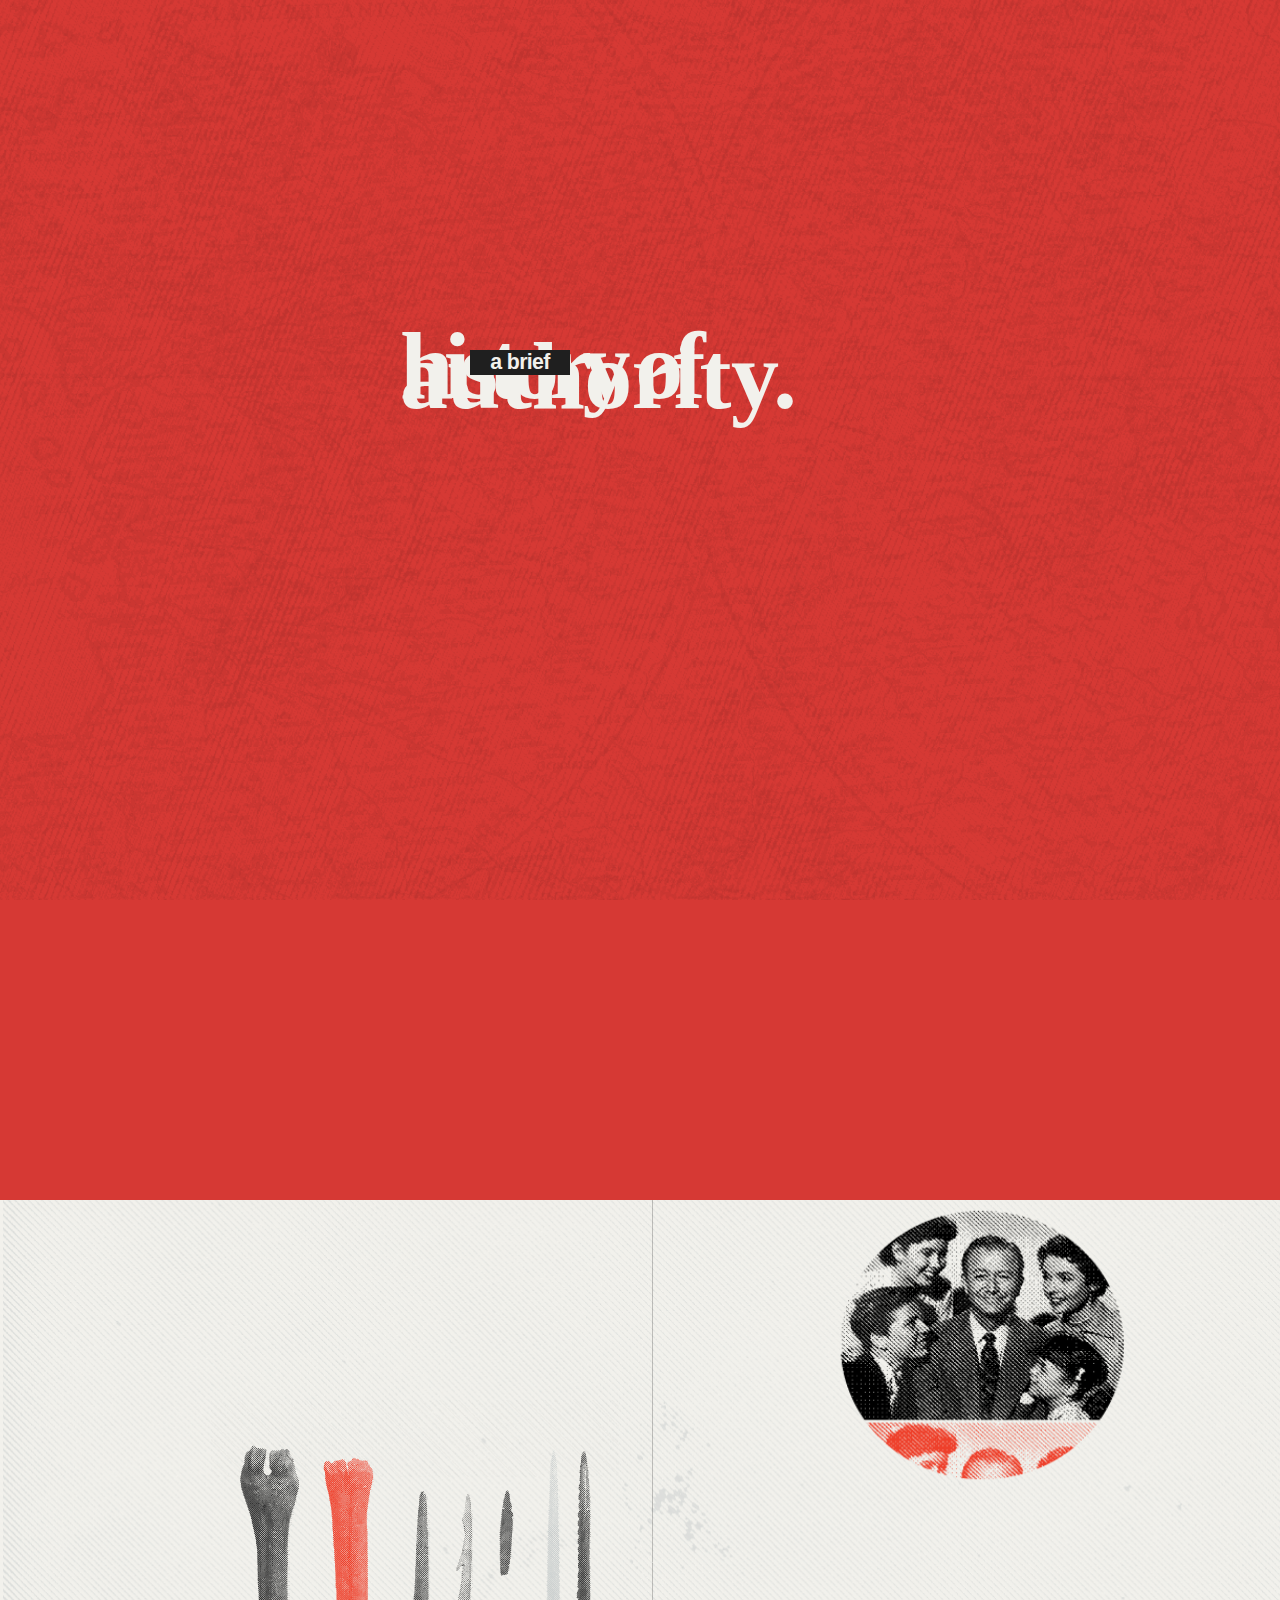
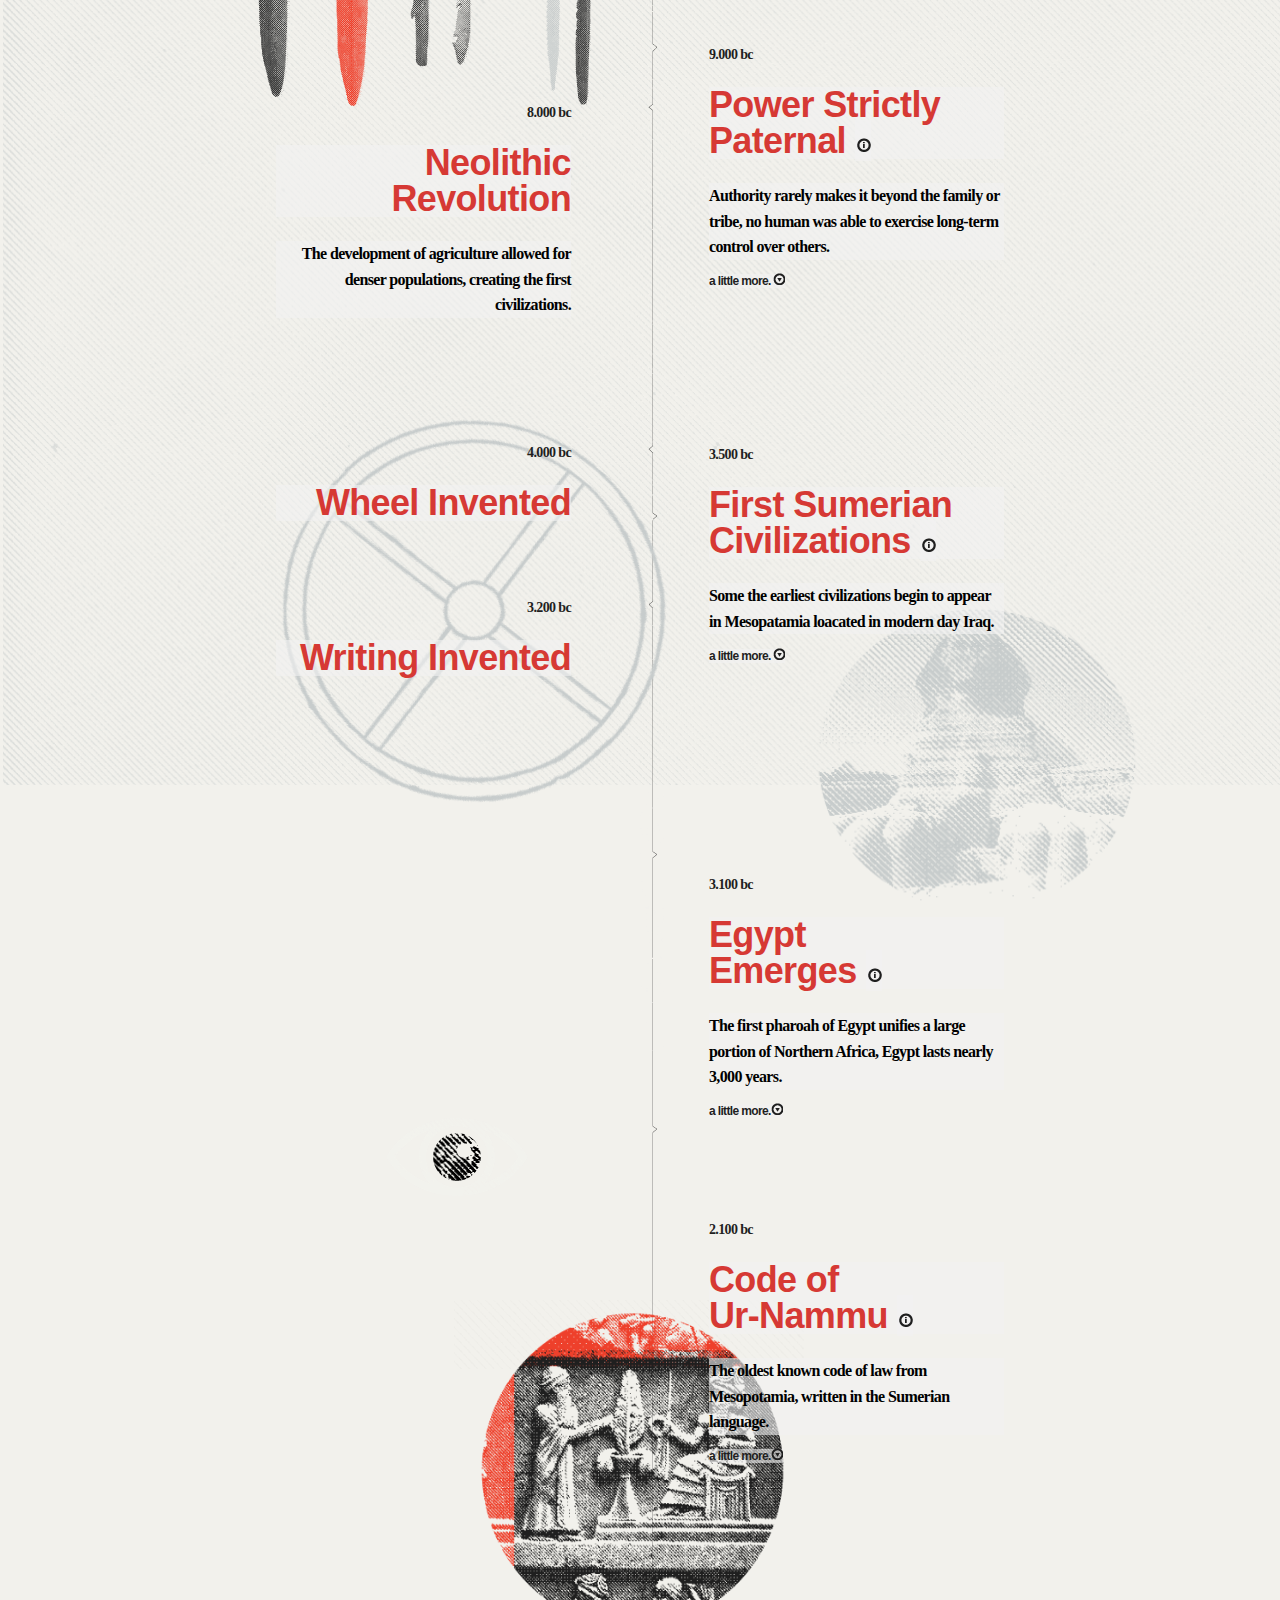
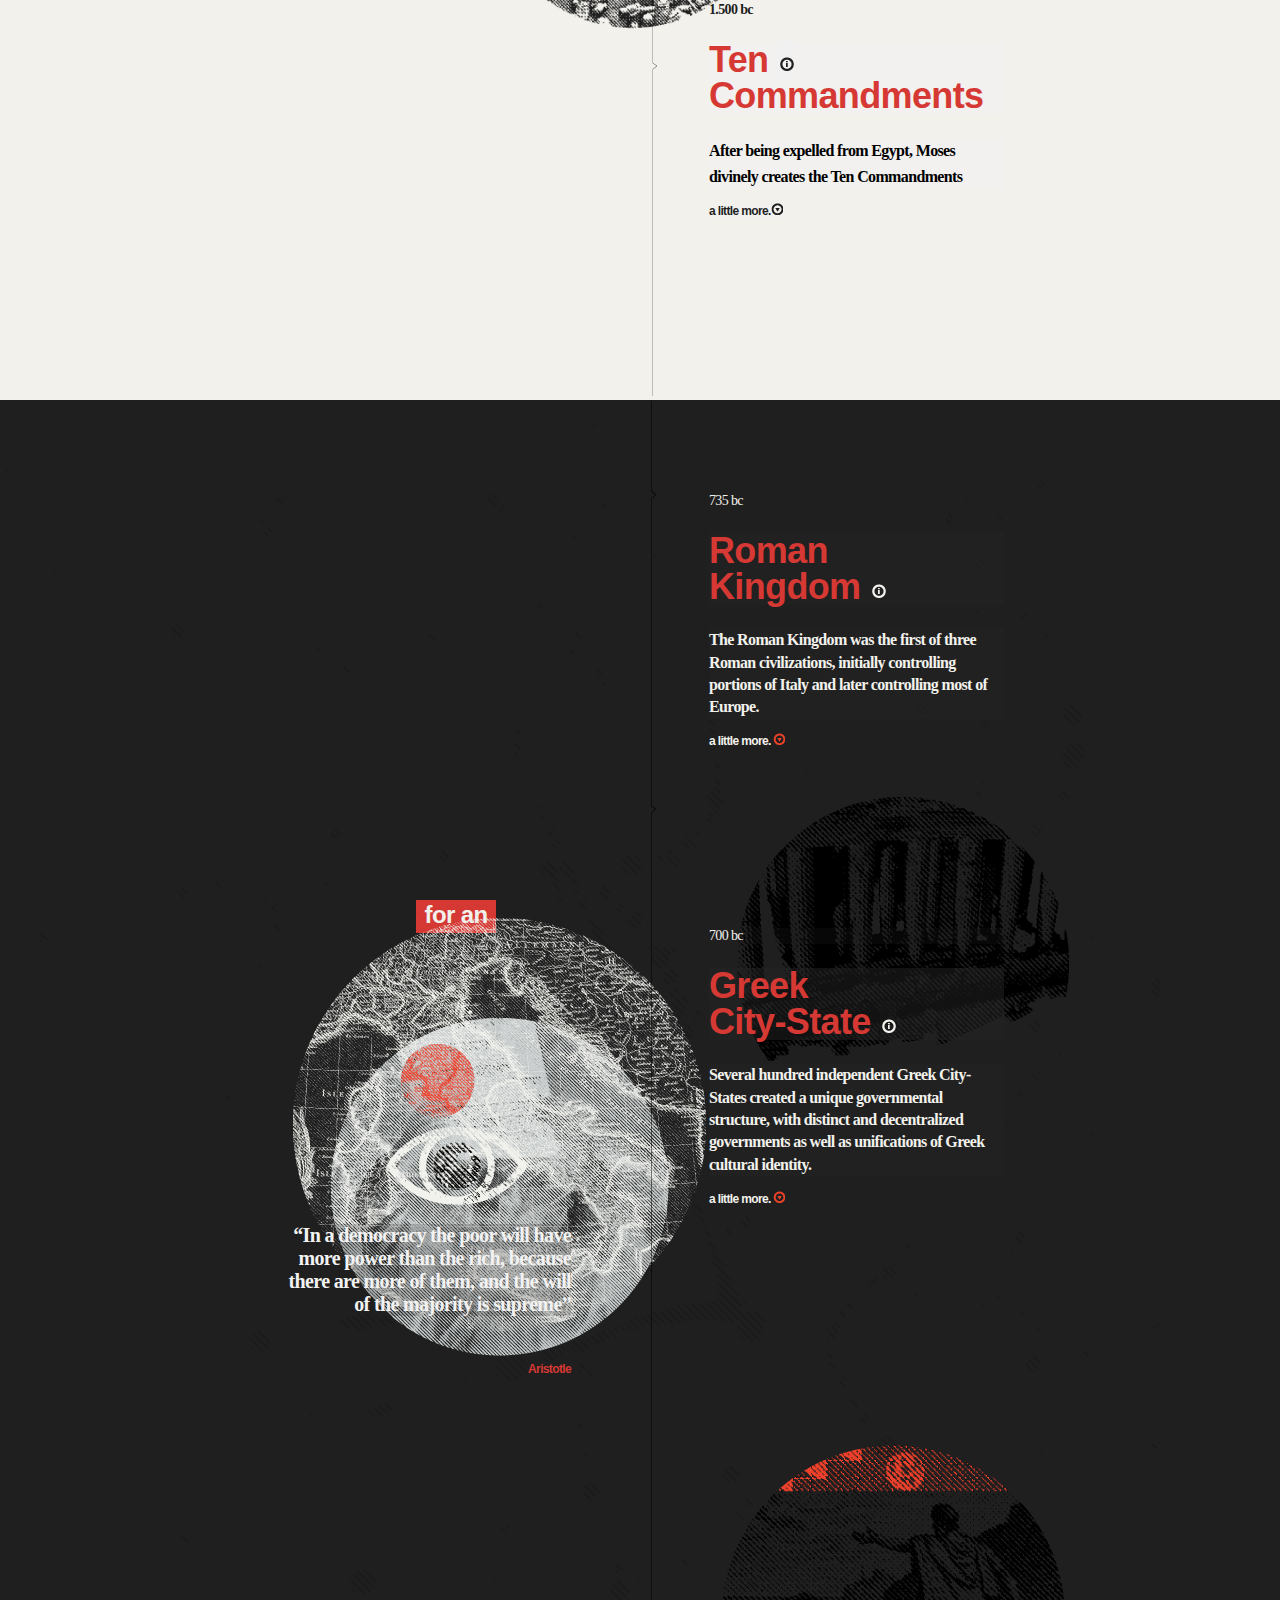
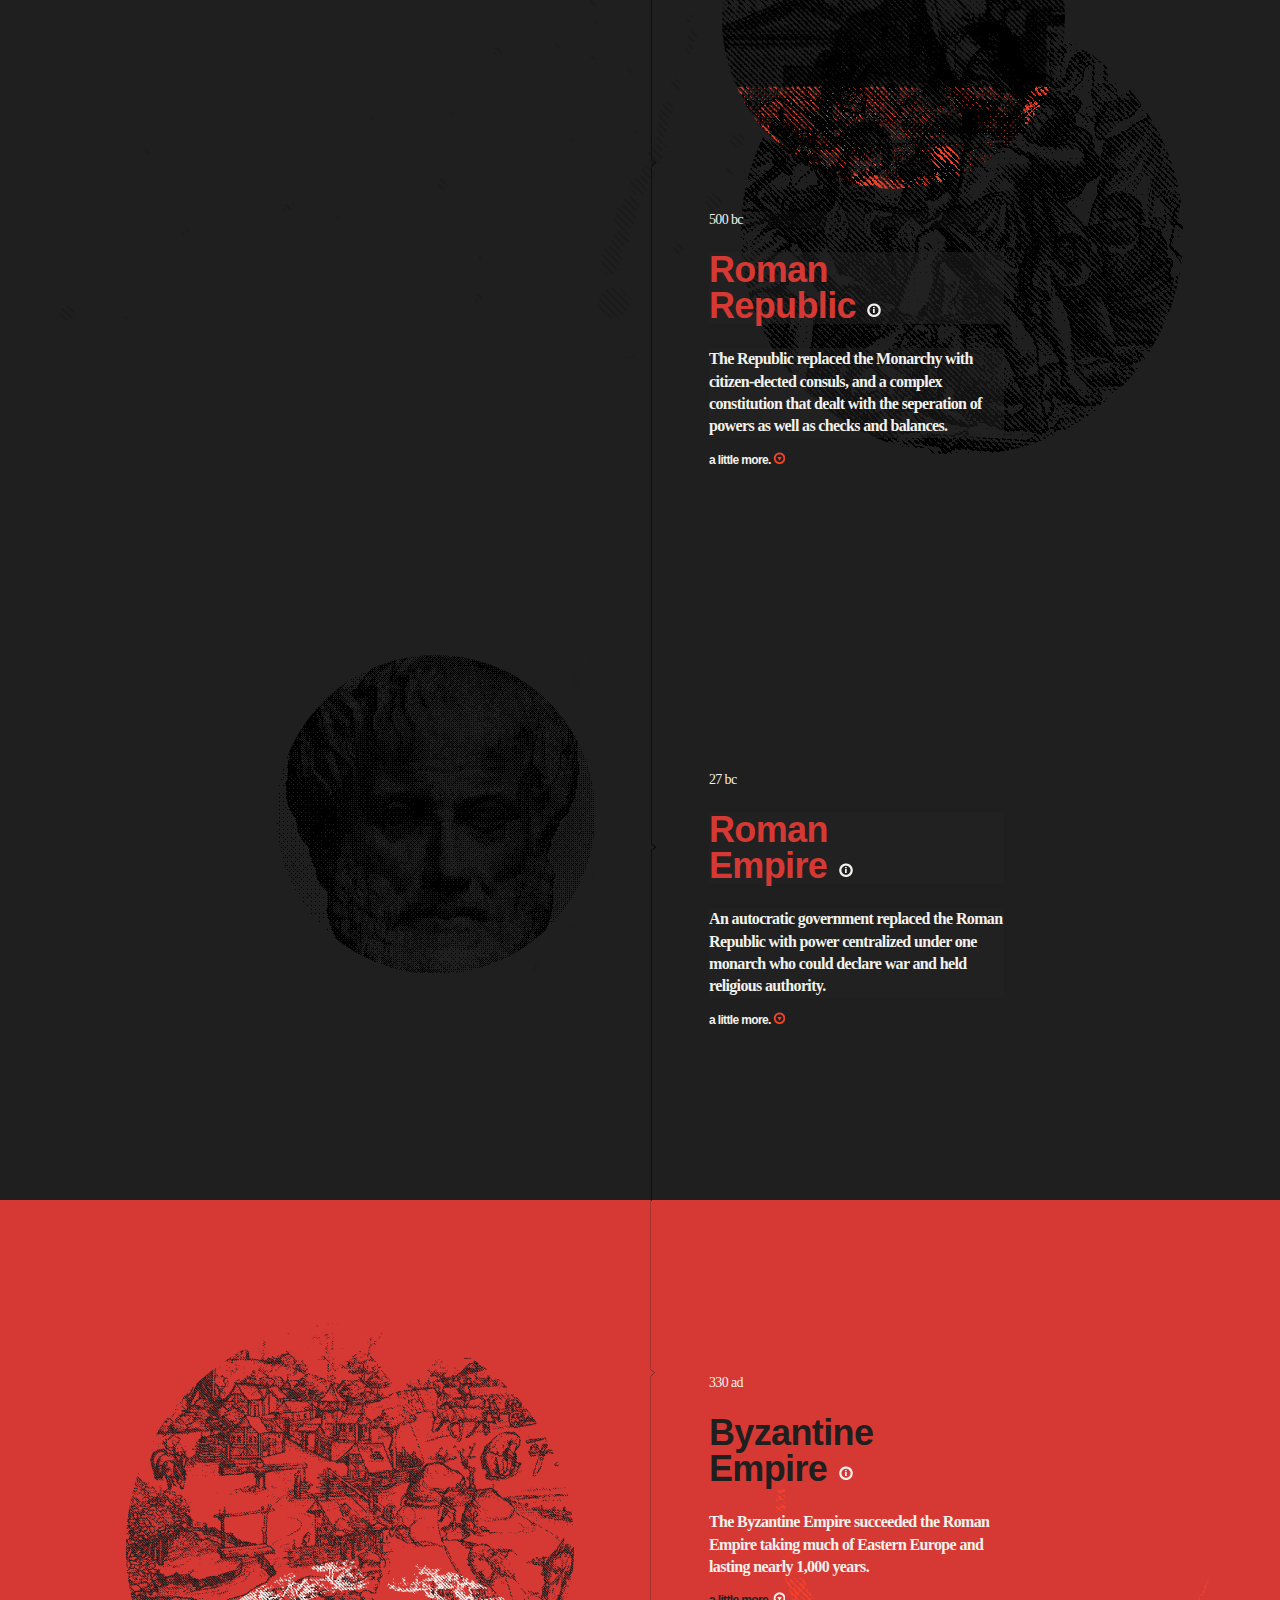
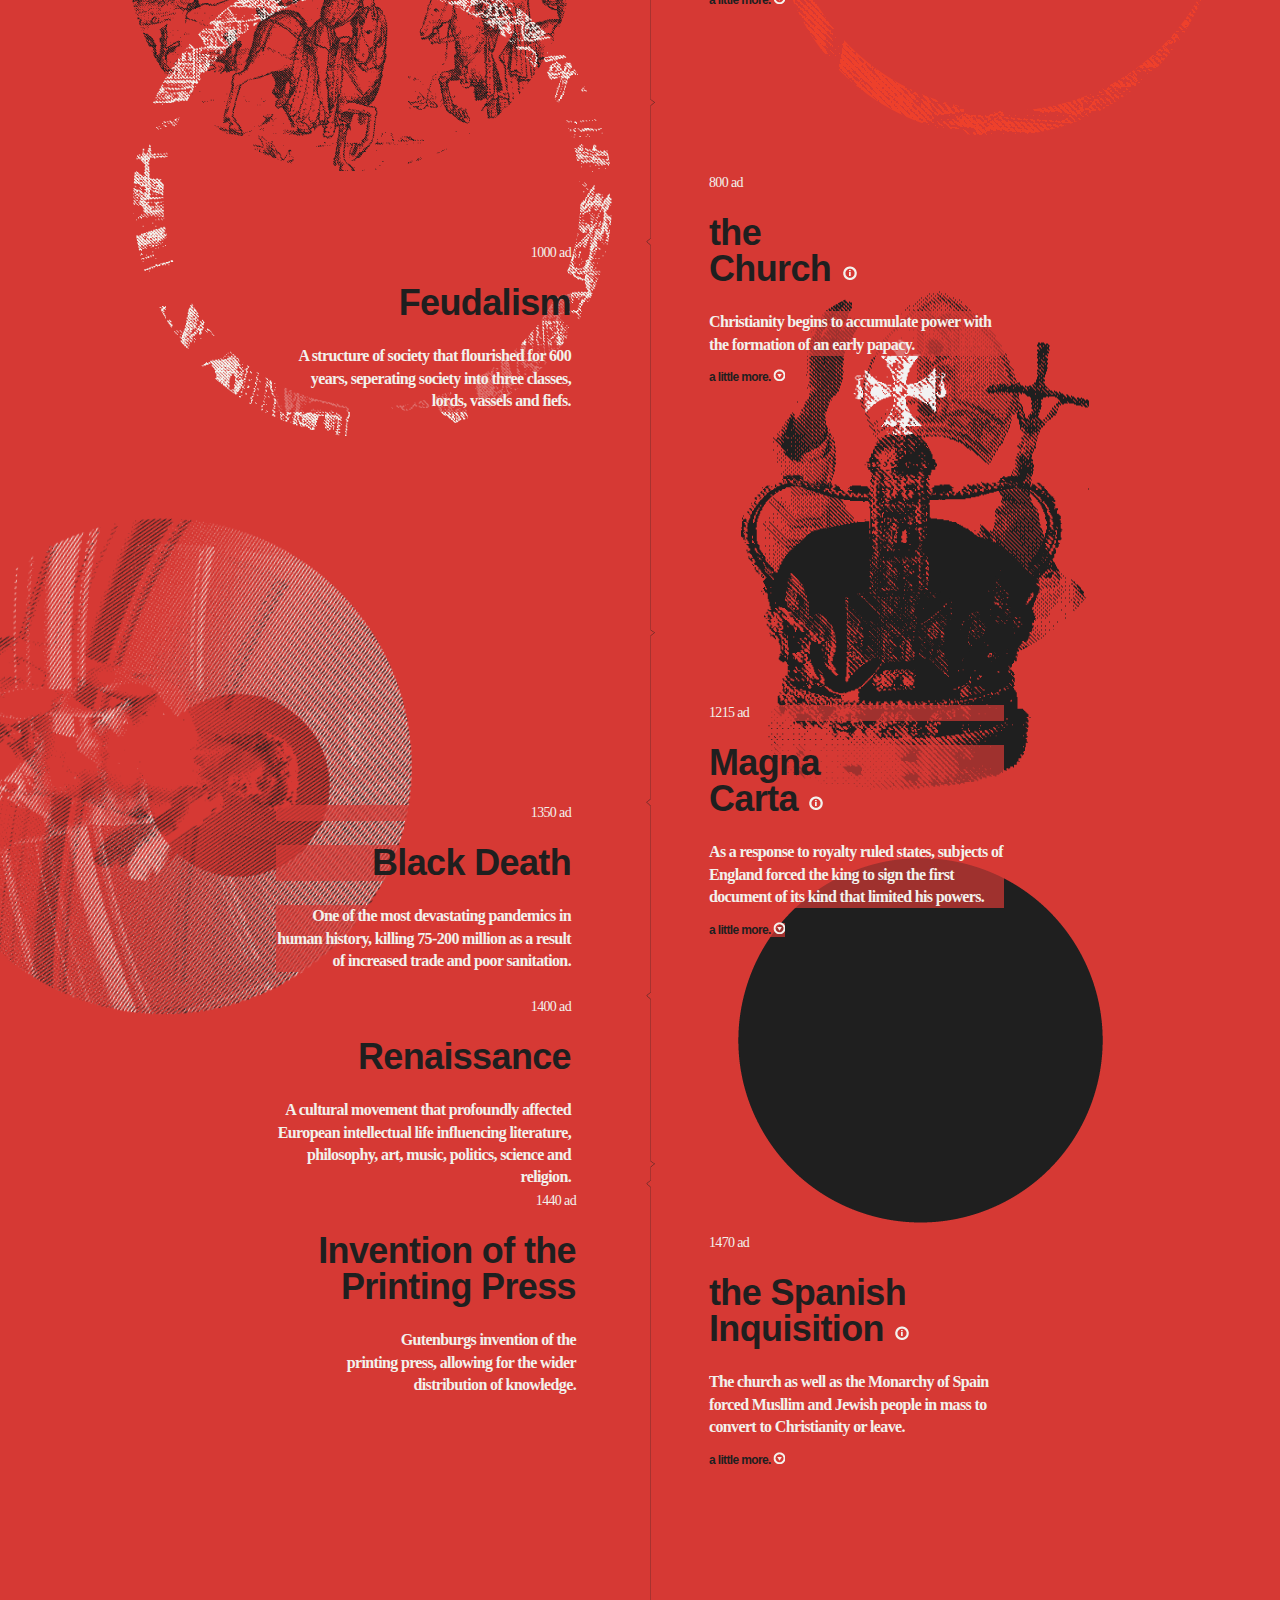
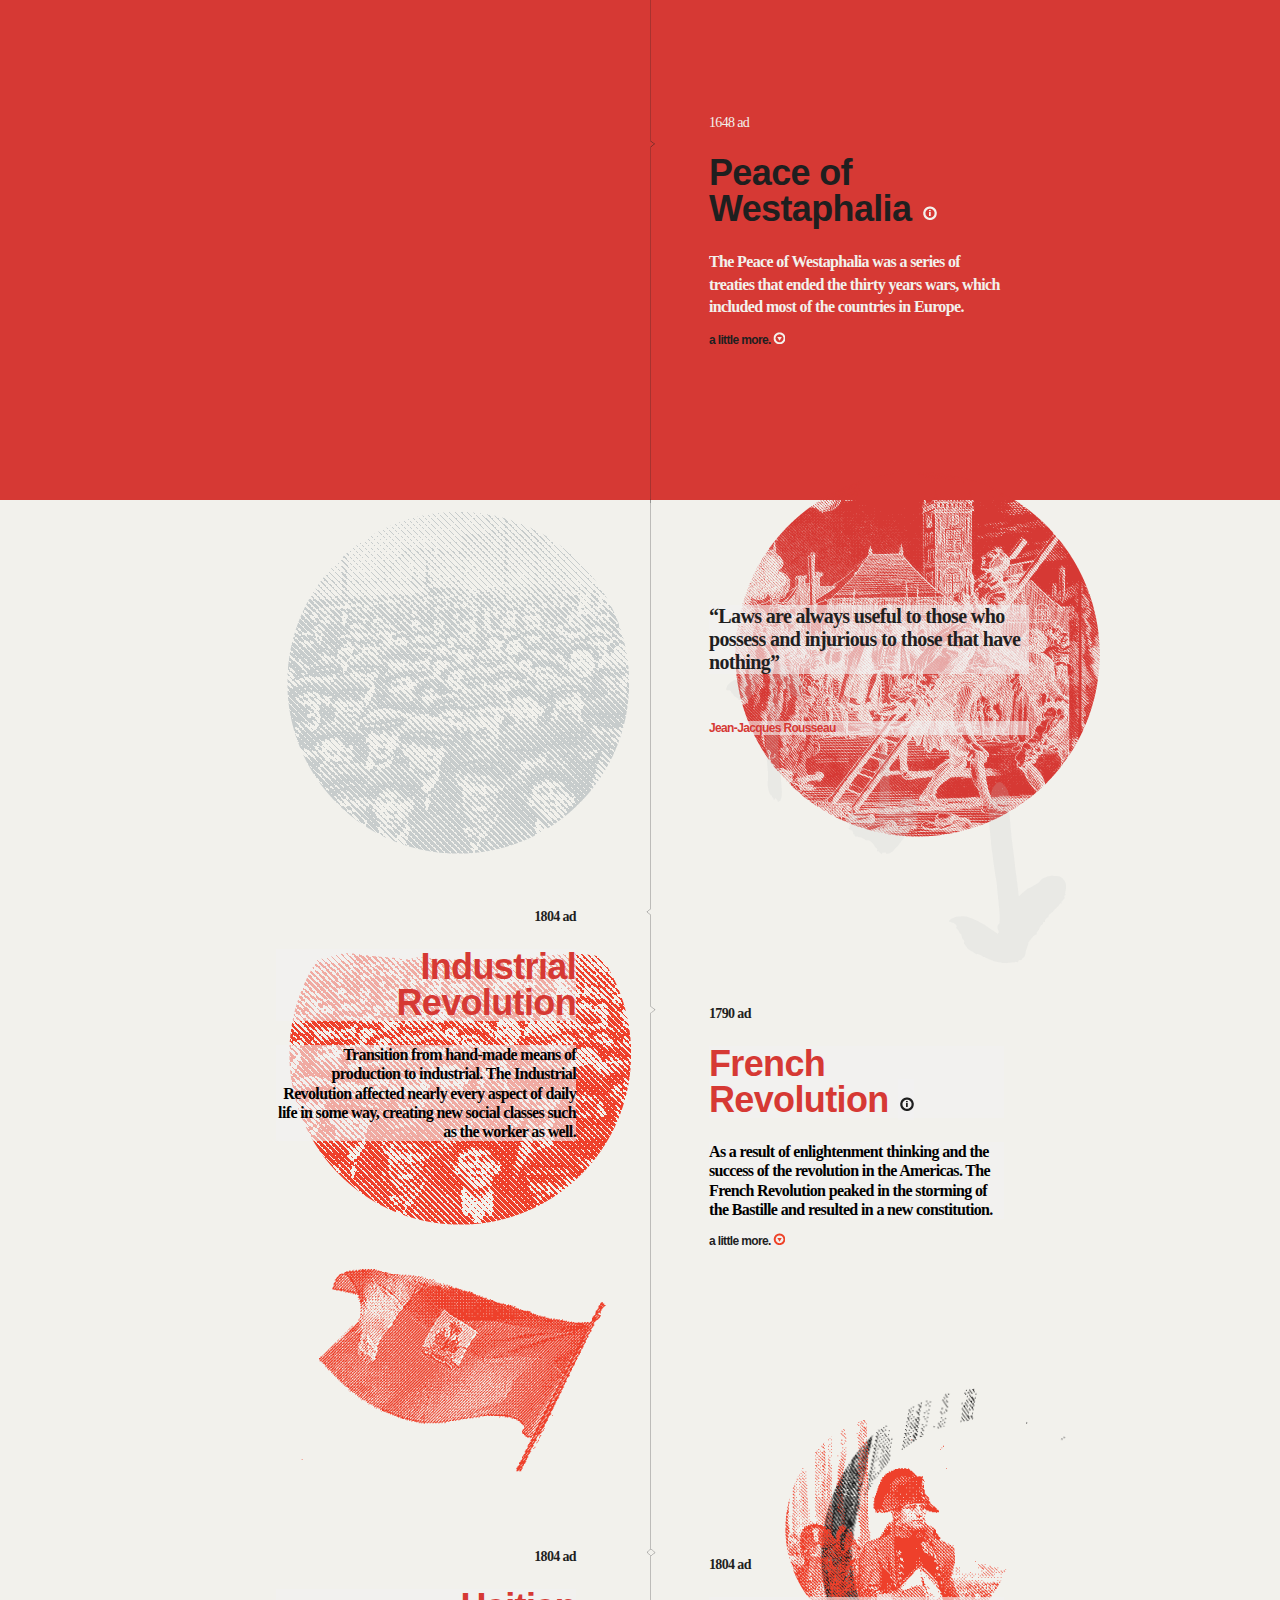
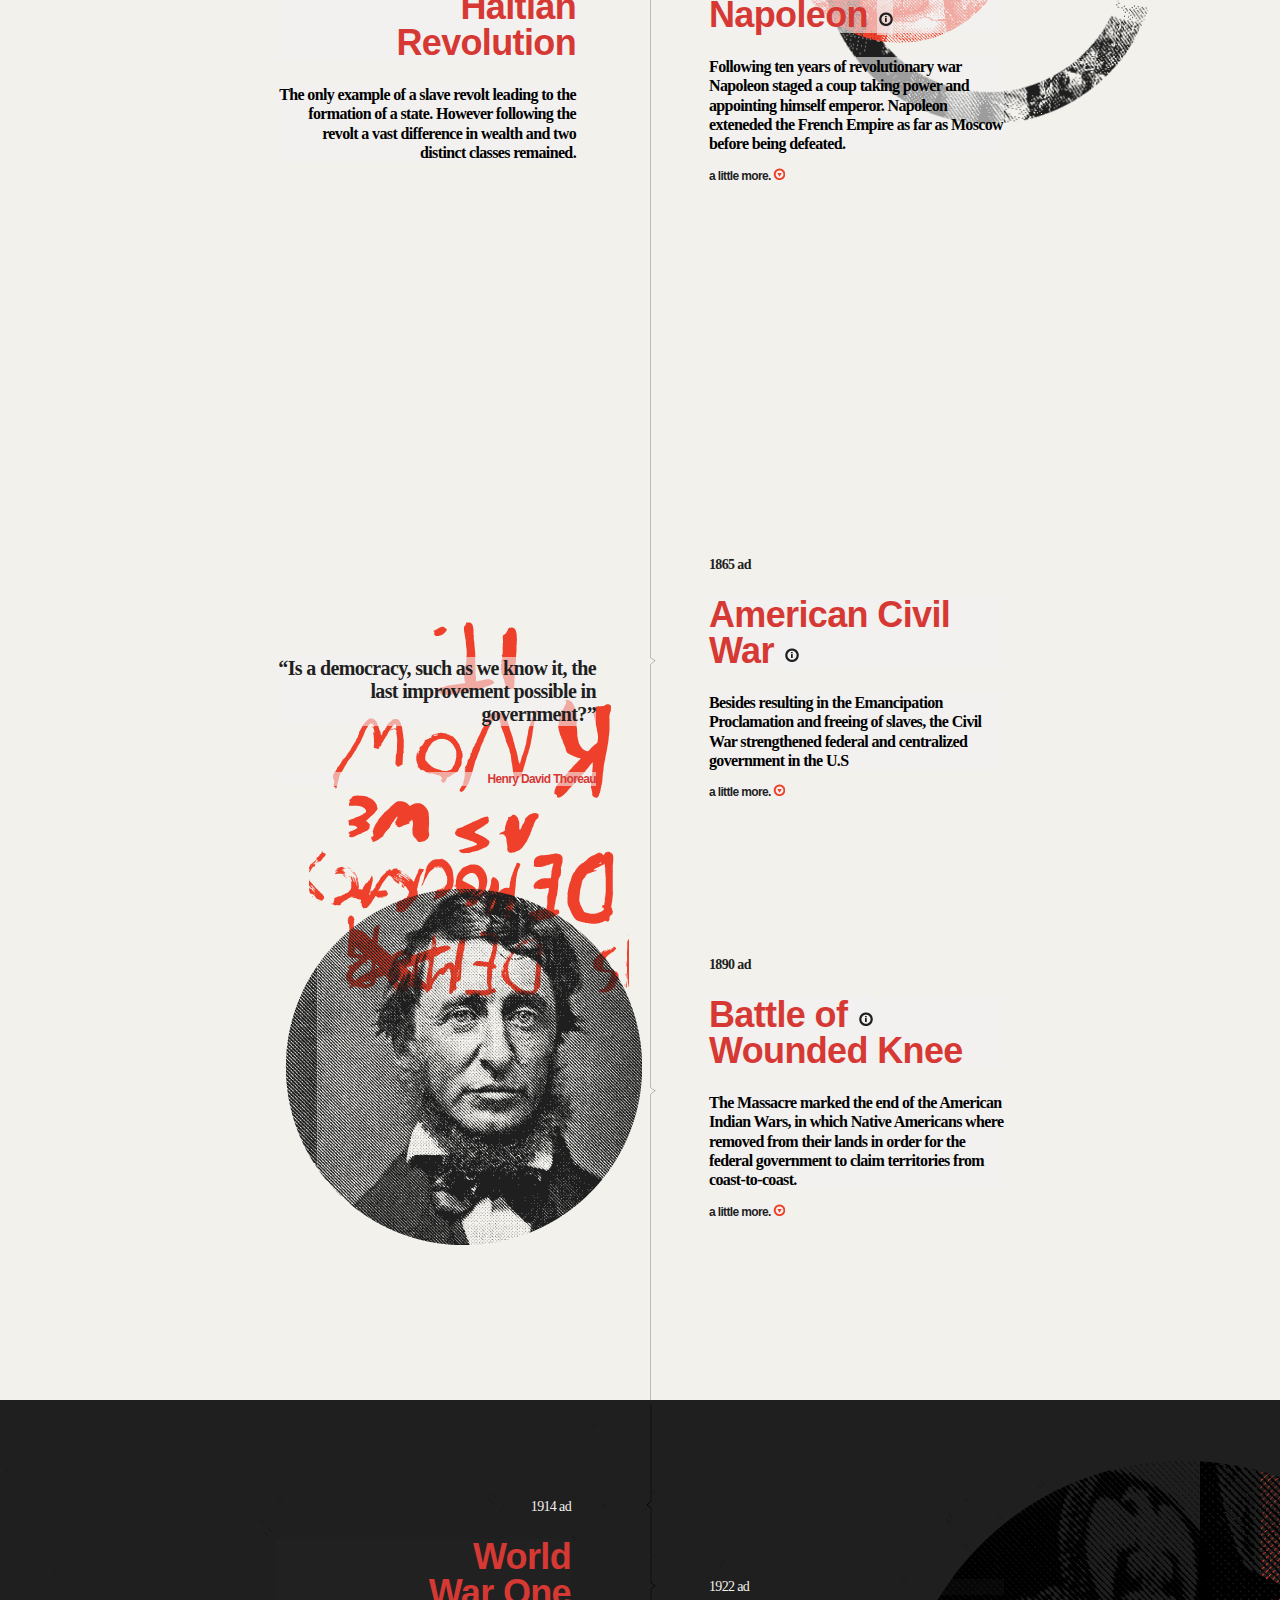
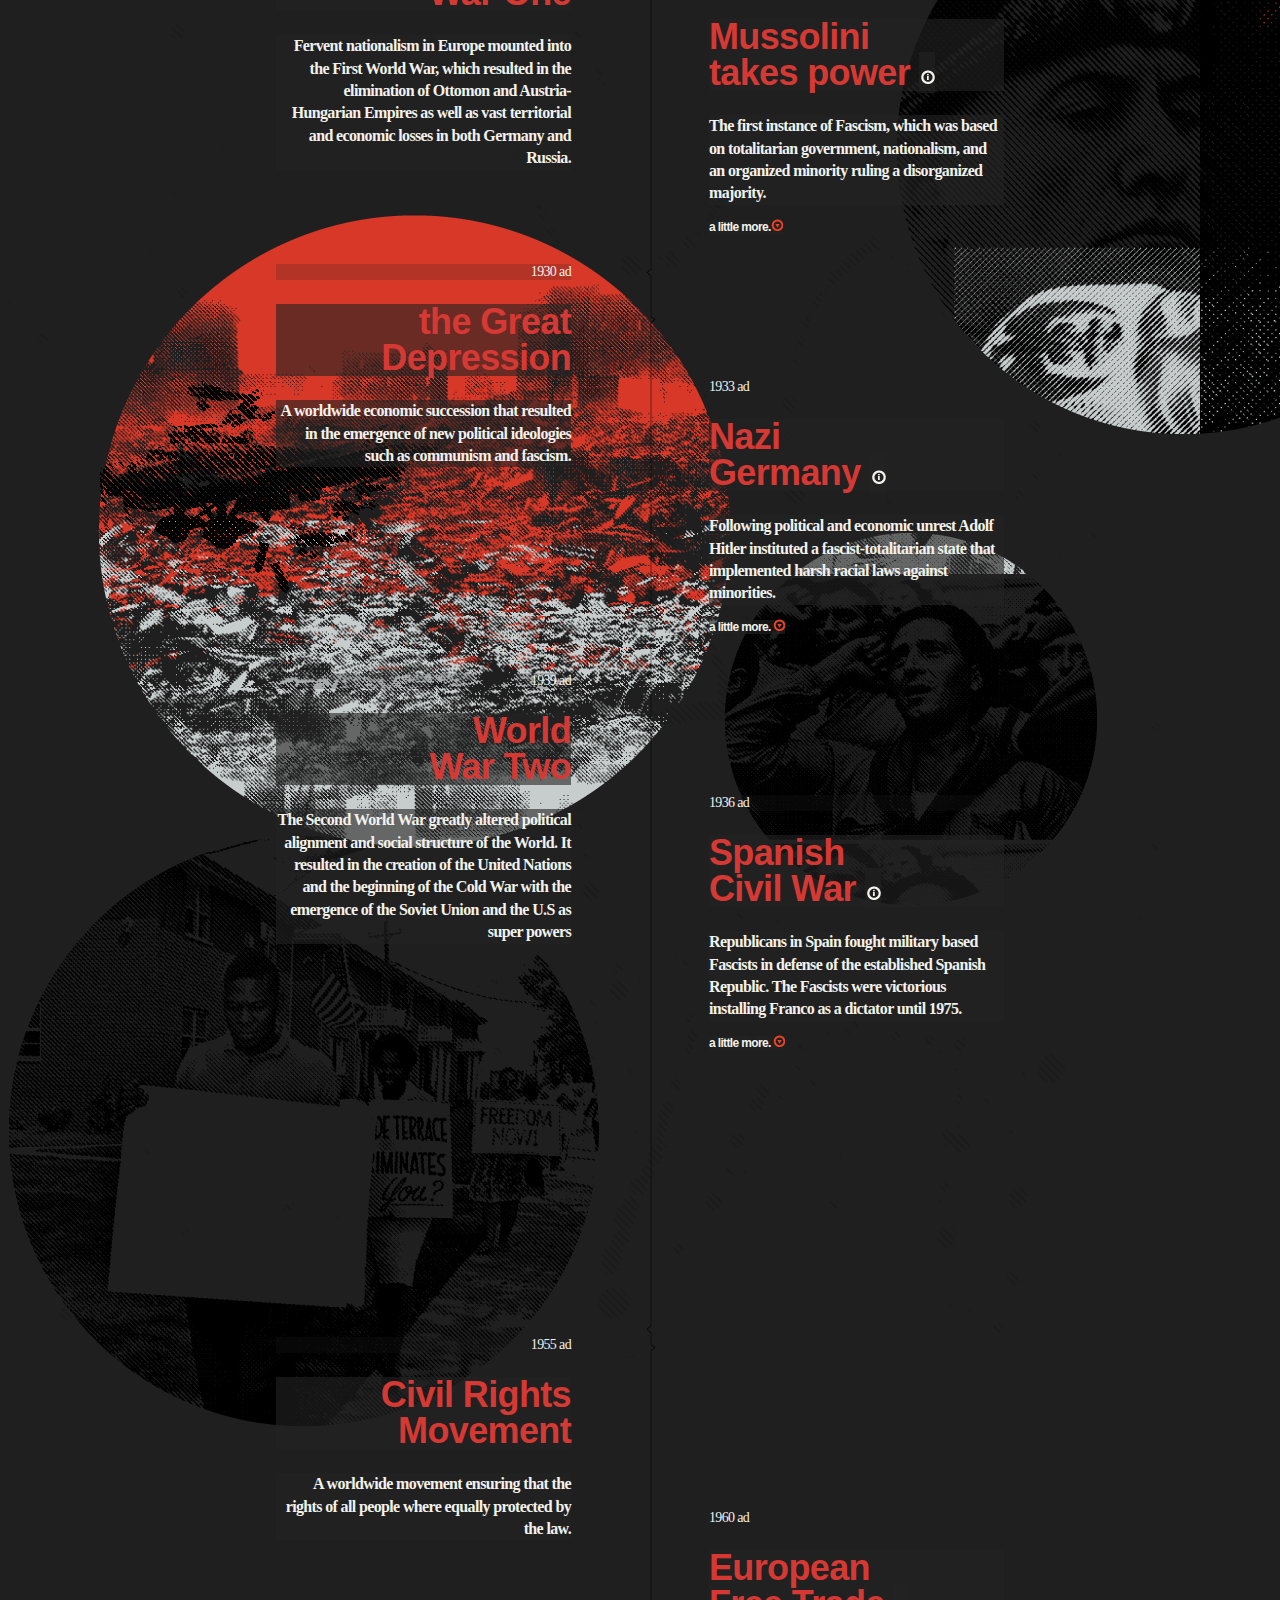
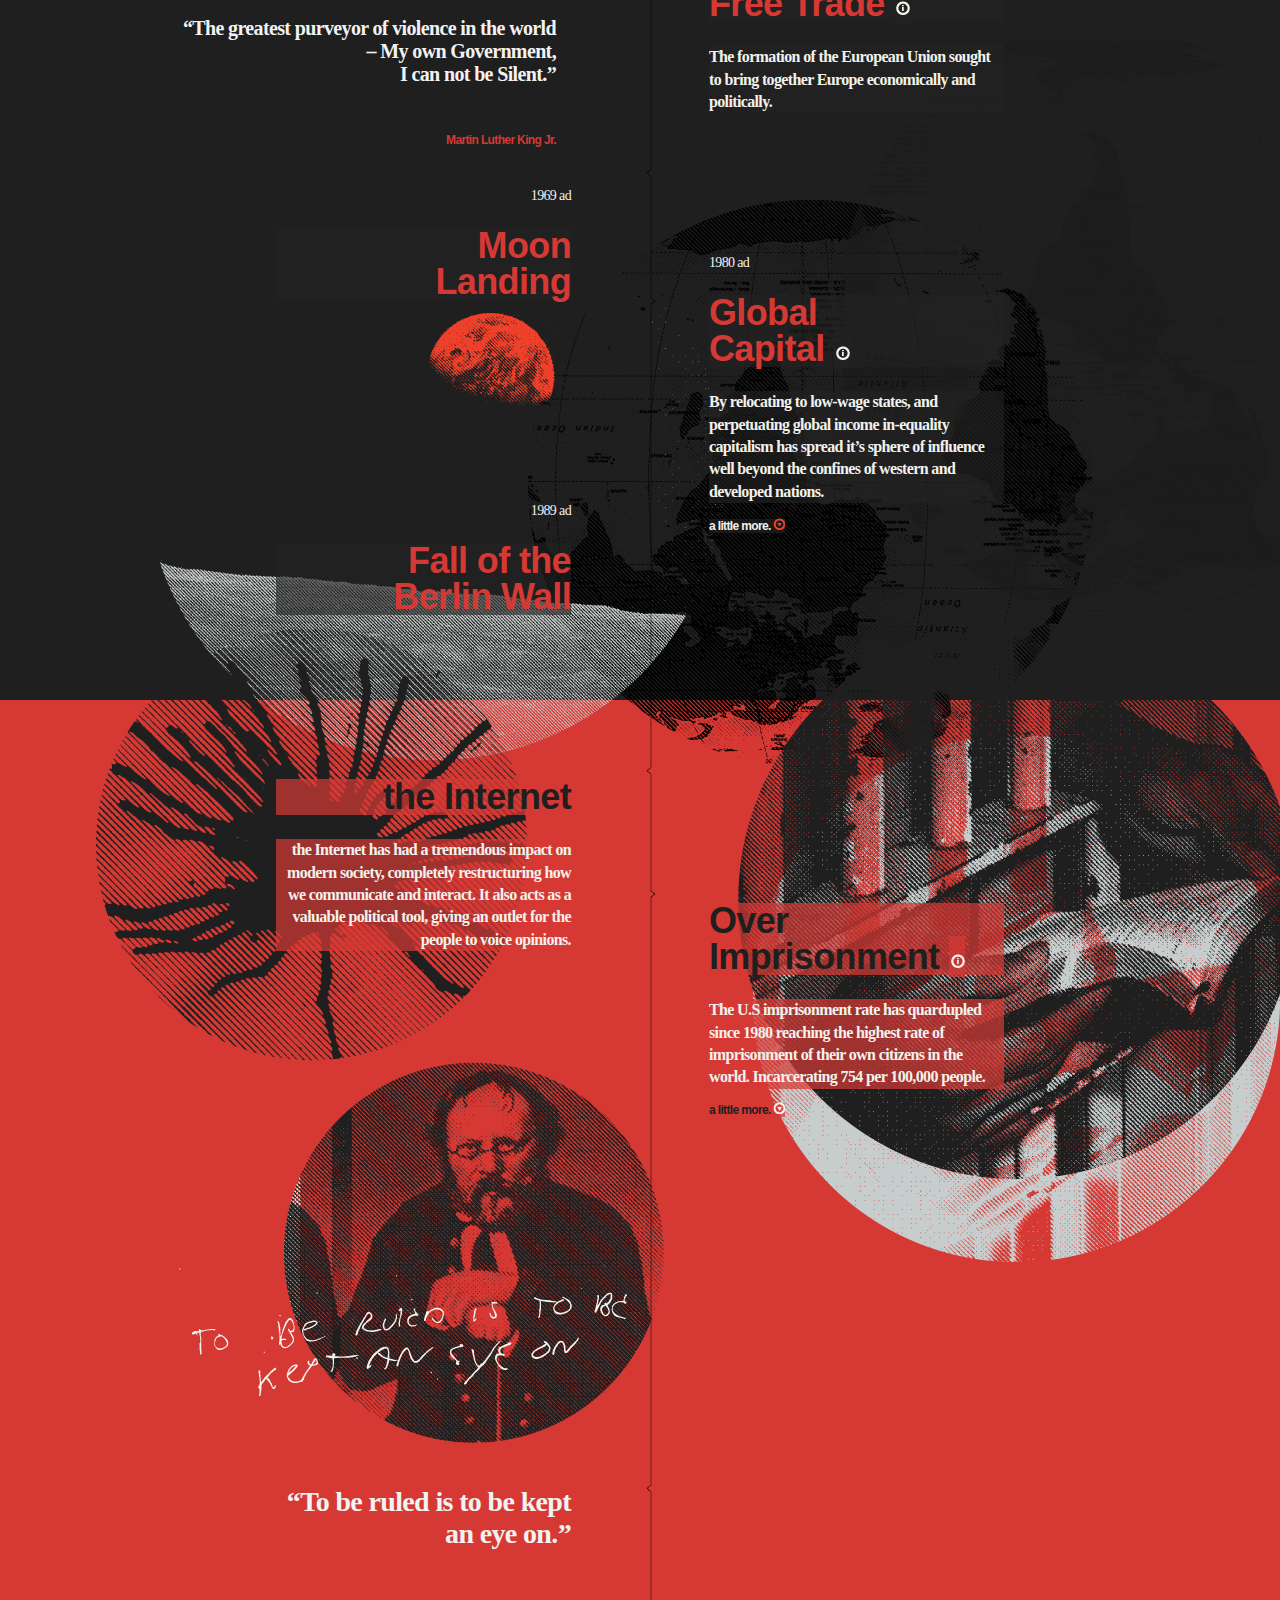
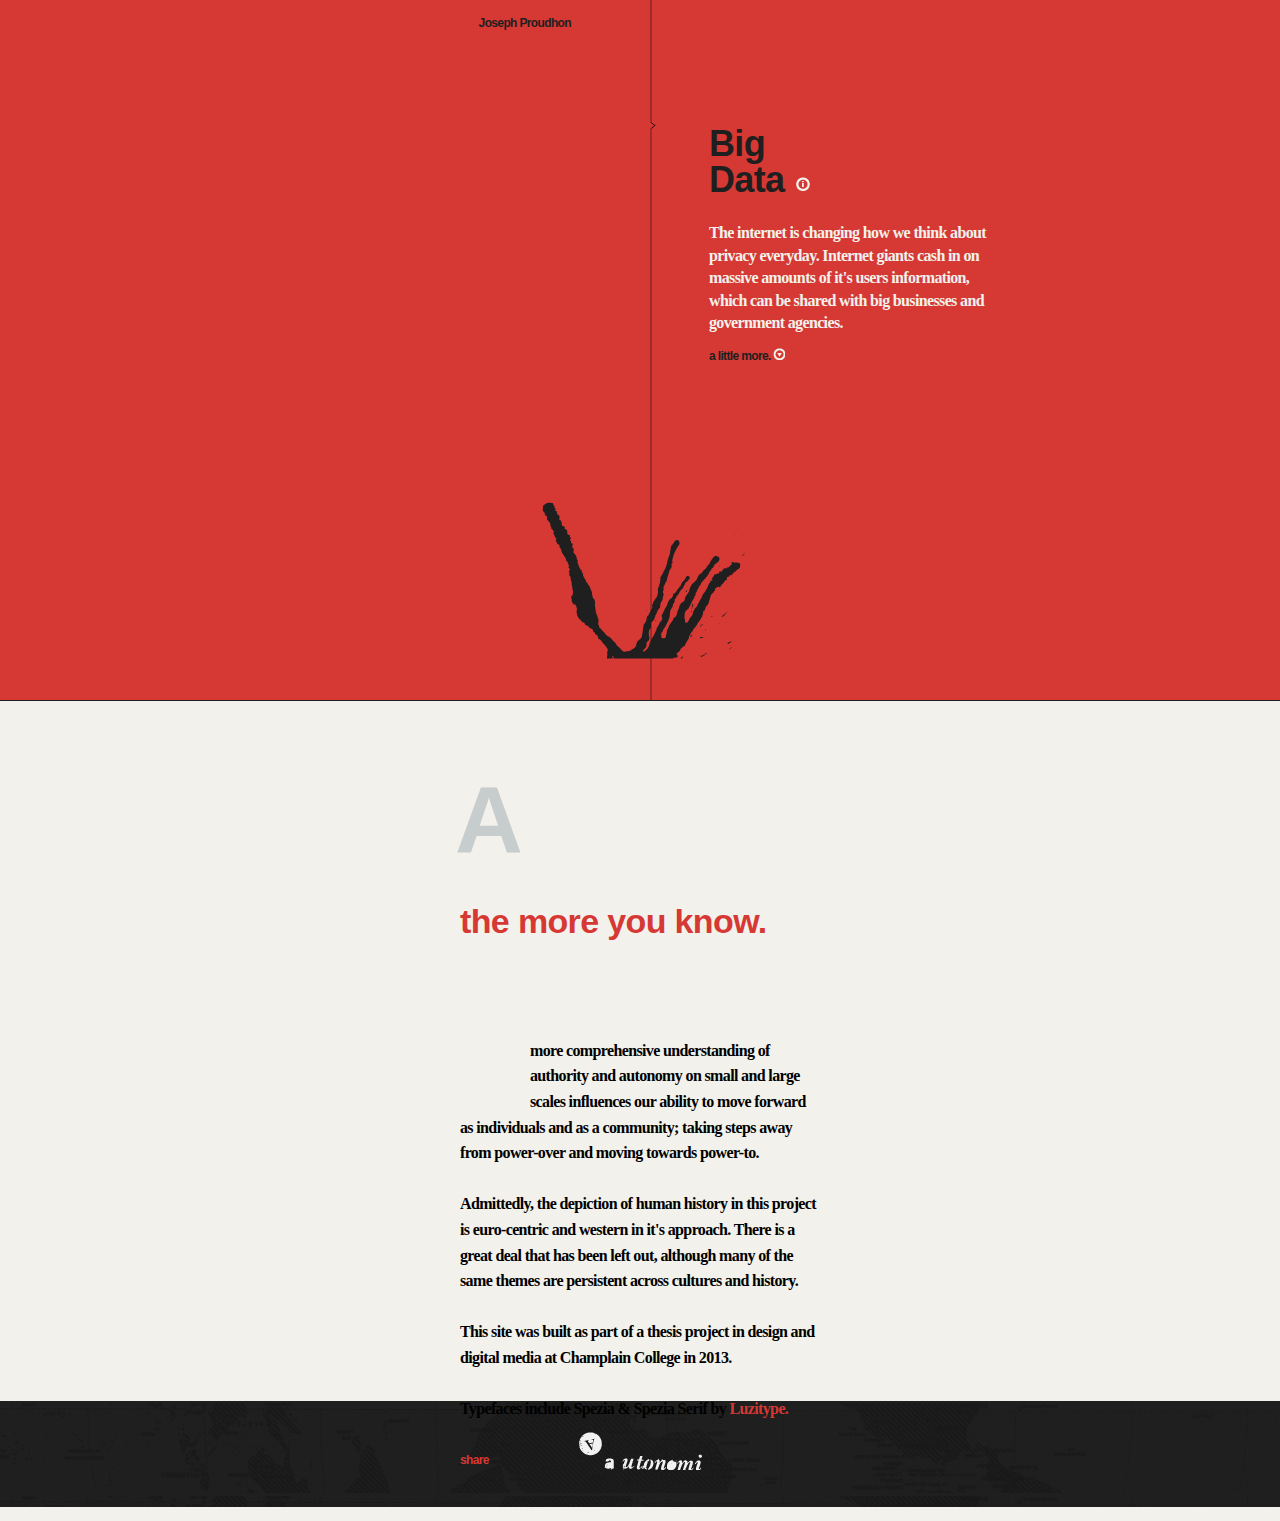
<file: index.html>
<!DOCTYPE html>
<html xmlns="http://www.w3.org/1999/xhtml">
<head>

<title>Autonomi</title>
<meta name="description" content="Autonomi, A Brief History of Authority, influencing our ability to move forward as individuals and as a community.">
<meta http-equiv="content-type" content="text/html;charset=UTF-8">

<link href="style.css" rel="stylesheet" type="text/css" />

    <script type="text/javascript">

  var _gaq = _gaq || [];
  _gaq.push(['_setAccount', 'UA-46523205-1']);
  _gaq.push(['_trackPageview']);

  (function() {
    var ga = document.createElement('script'); ga.type = 'text/javascript'; ga.async = true;
    ga.src = ('https:' == document.location.protocol ? 'https://ssl' : 'http://www') + '.google-analytics.com/ga.js';
    var s = document.getElementsByTagName('script')[0]; s.parentNode.insertBefore(ga, s);
  })();

</script>

<link rel="icon" type="image/vnd.microsoft.icon"
     href="https://www.autonomi.org/imgs/favicon.ico" />

<script type="text/javascript" src="https://ajax.googleapis.com/ajax/libs/jquery/1.8.2/jquery.min.js"></script>
<script type="text/javascript" src="scripts/jquery.parallax-1.1.3.js"></script>
<script type="text/javascript" src="scripts/jquery.localscroll-1.2.7-min.js"></script>
<script type="text/javascript" src="scripts/jquery.scrollTo-1.4.2-min.js"></script>
<script src="scripts/jquery.scrollorama.js"></script>



<link rel="stylesheet" type="text/css" href="MyFontsWebfontsKit.css">

<link href='http://fonts.googleapis.com/css?family=Libre+Baskerville:400,700,400italic' rel='stylesheet' type='text/css'>


<script type="text/javascript">


$(document).ready(function(){




    $('a[href^="#"]').on('click',function (e) {
	    e.preventDefault();

	    var target = this.hash,
	    $target = $(target);

	    $('html, body').stop().animate({
	        'scrollTop': $target.offset().top
	    }, 900, 'swing', function () {
	        window.location.hash = target;
	    });
	});

    // WINDOW WIDTH


    // WINDOW WIDTH

    // DEVICE DETECT

   if(navigator.userAgent.match(/iPad/i)){
 location.href = '/mobile.html';
}

if(navigator.userAgent.match(/iPhone/i)){
 location.href = '/mobile.html';
}


if(navigator.userAgent.match(/Android/i)){
location.href = '/mobile.html';
}



if(navigator.userAgent.match(/BlackBerry/i)){
location.href = '/mobile.html';
}


if(navigator.userAgent.match(/webOS/i)){
 location.href = '/mobile.html';
}

    // DEVICE DETECT

     $("#splash").mouseenter(function() {
      $(".scroll").fadeIn();
}).mouseleave(function() {
      $(".scroll").fadeOut();
});

$('.btn-show-more').each(function() {
    var link = $(this),
        target = $(link.attr('href')).hide();

    link.mouseenter(function() {
      target.fadeIn();



    })
});



	//.parallax(xPosition, speedFactor, outerHeight) options:
	//xPosition - Horizontal position of the element
	//inertia - speed to move relative to vertical scroll. Example: 0.1 is one tenth the speed of scrolling, 2 is twice the speed of scrolling
	//outerHeight (true/false) - Whether or not jQuery should use it's outerHeight option to determine when a section is in the viewport
	$('#splash').parallax("50%", 0.1);
	$('#first').parallax("50%", 0.1);
	$('#third').parallax("50%", 0.6);
    $('#forth').parallax("50%", 0.15);
    $('#fifth').parallax("50%", 0.35);
    $('#sixth').parallax("50%", 0.25);
    $('#about').parallax("50%", 0.25);

			// initialize the plugin, pass in the class selector for the sections of content (blocks)
			var scrollorama = $.scrollorama({ blocks:'.scrollblock' });

    scrollorama

    .animate('#topbar',{ duration: 200, property:'opacity', start:0, end: 1 })
    .animate('.scroll',{ duration: 800, property:'opacity', start:1, end: 0 })

				.animate('.authority',{ duration: 1000, property:'top', start:184, end: 1000 })
        .animate('.brief',{ duration: 180, property:'top', start:350, end: 190})
        .animate('.history',{ duration: 600, property:'top', start:285, end: -100})
        .animate('.scroll',{ duration: 1200, property:'top', start:144, end: 1200 })

        .animate('.paternalimg',{ delay:200,duration: 2000, property:'top', start:-30, end: 400})
      .animate('.egyptimg',{ delay:1200,duration: 1200, property:'top', start:1000, end: 1250})
    .animate('.neolithic',{ delay:1000,duration: 1200, property:'top', start:200, end: 500})
    .animate('.urnammuimg',{ delay:1400,duration: 1500, property:'top', start:1700, end: 1450})
    .animate('#roman2',{ delay:2400,duration: 2400, property:'top', start:300, end: -450})

    .animate('.wheel',{ delay:1000,duration: 1200, property:'rotate', start:200, end: 500})
    .animate('.eye1',{ delay:1800,duration: 1200, property:'top', start:1000, end: 1700})
    .animate('.foran',{ delay:1800,duration: 1400, property:'top', start:2400, end: 1670})
    .animate('.eye2',{ delay:1800,duration: 1200, property:'top', start:2500, end: 1450})
    .animate('.moses',{ delay:1800,duration: 1200, property:'top', start:2500, end: 1500})

    .animate('#italy',{ delay:1800,duration: 2000, property:'top', start:500, end: 0})
    .animate('#greece',{ delay:2800,duration: 1600, property:'top', start:350, end: 760})
    .animate('#republic',{ delay:3200,duration: 1400, property:'top', start:0, end: 200})

    .animate('#aristotle',{ delay:2800,duration: 500, property:'top', start:0, end: 200})
    .animate('#aristotleimg',{ delay:2500,duration: 1800, property:'top', start:1400, end: 300})
    .animate('#empire',{ delay:3000,duration: 2200, property:'top', start:1200, end: 1800})


	.animate('#fuedal',{ delay:5000,duration: 1500, property:'top', start:-1800, end: -1500})
		.animate('#fuedal_2',{ delay:5000,duration: 1500, property:'top', start:250, end:250})
	.animate('#pope',{ delay:5500,duration: 1000, property:'top', start:-1800, end: -2400})
	.animate('#crown',{ delay:5800,duration: 2000, property:'top', start:-2200, end: -1900})
	.animate('#renaissance_img',{ delay:5000,duration: 2000, property:'top', start:-1600, end:-1000})
	.animate('#renaissance_img',{ delay:5000,duration: 3000, property:'rotate', start:100, end:-30})
	.animate('#circle',{ delay:5600,duration: 2000, property:'top', start:-2200, end: -1900})
	.animate('#circle',{ delay:7200,duration: 300, property:'opacity', start:1, end: 0})
	.animate('#inqui_img',{ delay:5800,duration: 1500, property:'top', start:-1400, end: -2400})


    .animate('#arrows',{ delay:7600,duration: 2000, property:'top', start:-300, end:200})
    .animate('#industrial_crowd',{ delay:7000,duration: 2000, property:'top', start:0, end:300})
    .animate('#industrial_red',{ delay:7000,duration: 1600, property:'top', start:0, end:-180})
    .animate('#haiti',{ delay:7500,duration: 2500, property:'top', start:0, end:300})
    .animate('#thoreau',{ delay:7800,duration: 2200, property:'top', start:800, end:150})
    .animate('#thoreau_type',{ delay:7800,duration: 2800, property:'top', start:200, end:-250})

    .animate('#napoleon',{ delay:7500,duration: 2800, property:'top', start:230, end:230})
    .animate('#napoleon_ring',{ delay:7500,duration: 2800, property:'top', start:-30, end:-30})
    .animate('#napoleon_ring',{ delay:7500,duration: 2800, property:'left', start:90, end:90})
    .animate('#napoleon_ring',{ delay:7500,duration: 2800, property:'rotate', start:-350, end:0})

    .animate('#mussolini',{ delay:8500,duration: 2800, property:'top', start:100, end:100})
    .animate('#mussolini',{ delay:8500,duration: 2800, property:'left', start:180, end:180})
    .animate('#mussolini',{ delay:9000,duration: 3000, property:'rotate', start:0, end:100})

    .animate('#wwone',{ delay:8500,duration: 2400, property:'top', start:400, end:-10})
    .animate('#wwone',{ delay:8500,duration: 2800, property:'left', start:-200, end:-200})

    .animate('#xxx',{ delay:8500,duration: 2400, property:'top', start:-500, end:-570})
    .animate('#xxx',{ delay:10300,duration: 1000, property:'opacity', start:0, end:1})

    .animate('#worker',{ delay:10500,duration: 2400, property:'top', start:-150, end:200})

    .animate('#plane',{ delay:9900,duration: 2800, property:'top', start:-200, end:300})
    .animate('#plane',{ delay:8500,duration: 2800, property:'left', start:-200, end:-200})


    .animate('#civil',{ delay:9900,duration: 2800, property:'left', start:-300, end:-300})
    .animate('#civil',{ delay:11000,duration: 1800, property:'top', start:-150, end:0})

    .animate('#rights',{ delay:11000,duration: 1800, property:'top', start:-620, end:-350})
    .animate('#rights',{ delay:10000,duration: 2800, property:'left', start:-180, end:-190})
    .animate('#rights',{ delay:11880,duration: 300, property:'opacity', start:0, end:1})

.animate('#moon',{ delay:11880,duration: 800, property:'top', start:0, end:-300})
    .animate('#moon',{ delay:11880,duration: 2000, property:'left', start:-150, end:-150})

    .animate('#globe',{ delay:11900,duration: 1800, property:'left', start:-200, end:100})
    .animate('#globe_lite',{ delay:11900,duration: 2800, property:'top', start:-800, end:-800})
        .animate('#globe_lite',{ delay:11700,duration: 4500, property:'left', start:100, end:-600})

        .animate('#internet',{ delay:11700,duration: 4500, property:'left', start:-200, end:-200})
        .animate('#internet',{ delay:11700,duration: 4500, property:'top', start:0, end:300})

        .animate('#jail_black',{ delay:11700,duration: 2000, property:'top', start:-695, end:-495})
        .animate('#jail_grey',{ delay:11700,duration: 2000, property:'top', start:0, end:100})

        .animate('#proudhon',{ delay:12100,duration: 2500, property:'top', start:100, end:500})
        .animate('#proudhon_txt',{ delay:12500,duration: 2800, property:'top', start:0, end:300})
        .animate('#proudhon_txt',{ delay:12500,duration: 2800, property:'left', start:-120, end:-120})

        .animate('#surveillance',{ delay:12500,duration: 2800, property:'top', start:0, end:-200})
         .animate('#surveillance',{ delay:13550,duration: 450, property:'opacity', start:0, end:1})
        .animate('#surveillance',{ delay:12500,duration: 2800, property:'left', start:-180, end:-180})

    .animate('#about',{ delay:13700,duration: 1200, property:'top', start:0, end:-250})
    .animate('#dropcap',{ delay:13500,duration: 1200, property:'top', start:-250, end:0})



})
</script>
</head>

<body>

    <div class="scrollblock" id="container">
<div id="topbar">
    <a href="#about"><img class="img_logo" src="imgs/logo_red.png" onmouseover="this.src='imgs/logo_black.png'" onmouseout="this.src='imgs/logo_red.png'"/></a>
    </div>

	<div id="splash">
		<div class="story">

	    	<div class=brief>a brief</div>
            <div class=scroll>scroll down <img src="imgs/arrow_white.png"alt="arrow"></div>
            <div class="history">history of</div>
            <div class="authority">authority.</div>

	    </div> <!--.story-->
	</div> <!--#splash-->



	<div id="first">
	  <div class="timeline1"><img src="imgs/timeline_1.png"alt="timeline"></div>
		<div class="story">





            <div class="event_right_first">
    <!--IMGS-->

            <div class="paternalimg">
                <img src="imgs/content/paternal.png" alt="arrow" width="350px" height="350px"></div>


            <div class="egyptimg">
                <img src="imgs/content/pyramid.png" alt="arrow" width="350px" height="350px">
            </div>

            <div class="urnammuimg">
                <img src="imgs/content/urnammu.png" alt="arrow" width="350px" height="350px">
            </div>



    <!--IMGS-->

                <div id="paternal">
            <h3>9.000 bc</h3>
            <h1>Power Strictly Paternal
            <a href="http://en.wikipedia.org/wiki/Paternalism" target="_blank" ><img src="imgs/info_black.png" onmouseover="this.src='imgs/info_red.png'" onmouseout="this.src='imgs/info_black.png'"/></a>
            </h1>
            <p><h2>Authority rarely makes it beyond the family or tribe, no human was able to exercise long-term control over others.
              </h2>
                <div id="tellme">
                    <a href="#paternal-more" class="btn-show-more">a little more. <img src="imgs/arrow_black.png"alt="arrow"></a>
                </div><br>
                <div id="paternal-more" class="show-more"><h4>Parental power, or paternalism, limits liberty of a person or group of people often for their own good.</h4></div>


                </div> <!--.paternal-->


                <div id="sumerian">
            <h3>3.500 bc</h3>
            <h1>First Sumerian Civilizations
            <a href="http://en.wikipedia.org/wiki/Sumer" target="_blank" ><img src="imgs/info_black.png" onmouseover="this.src='imgs/info_red.png'" onmouseout="this.src='imgs/info_black.png'"/></a>
            </h1>
            <p><h2>Some the earliest civilizations begin to appear in Mesopatamia loacated in modern day Iraq.</h2>
                <div id="tellme">

                    <a href="#sumerian-more" class="btn-show-more">a little more. <img src="imgs/arrow_black.png"alt="arrow"></a>

                </div><br>
                <div id="sumerian-more" class="show-more"><h4>Sumerian civilizations had no known code of law, as a result authority remained largely within small tribes.</h4></div>
                    </div> <!--#sumerian-->

                    <div id="egypt">
            <h3>3.100 bc</h3>
            <h1>Egypt <br>Emerges

             <a href="http://en.wikipedia.org/wiki/Ancient_Egypt" target="_blank" ><img src="imgs/info_black.png" onmouseover="this.src='imgs/info_red.png'" onmouseout="this.src='imgs/info_black.png'"/></a>

            </h1>
            <p><h2>The first pharoah of Egypt unifies a large portion of Northern Africa, Egypt lasts nearly 3,000 years.</h2>
                <div id="tellme">
                    <a href="#egypt-more" class="btn-show-more">a little more.<img src="imgs/arrow_black.png"alt="arrow"></a>
                </div><br>
                <div id="egypt-more" class="show-more"><h4>Egypt is an example of an early dynastic rule, as well as the first instance where power was concentrated enough to contol slaves.</h4></div>
                </div> <!--#egypt-->

                <div id="urnammu">
            <h3>2.100 bc</h3>
            <h1>Code of <br>Ur-Nammu
            <a href="http://en.wikipedia.org/wiki/Code_of_Ur-Nammu" target="_blank" ><img src="imgs/info_black.png" onmouseover="this.src='imgs/info_red.png'" onmouseout="this.src='imgs/info_black.png'"/></a>

            </h1>
            <p><h2>The oldest known code of law from Mesopotamia, written in the Sumerian language.</h2>
                <div id="tellme">

                    <a href="#urnammu-more" class="btn-show-more">a little more.<img src="imgs/arrow_black.png"alt="arrow"></a>
                </div><br>
                <div id="urnammu-more" class="show-more"><h4>The code was also the first instance of monetary fines for bodily damage, along with capital punishment for murder, robbery and adultery.</h4></div>

                </div> <!--#urnammu-->

                <div id="ten">
            <h3>1.500 bc</h3>
            <h1>Ten
            <a href="http://en.wikipedia.org/wiki/Ten_Commandments" target="_blank" ><img src="imgs/info_black.png" onmouseover="this.src='imgs/info_red.png'" onmouseout="this.src='imgs/info_black.png'"/></a>

            <br>Commandments</h1>
            <p><h2>After being expelled from Egypt, Moses divinely creates the Ten Commandments</h2>
                <div id="tellme">

                    <a href="#ten-more" class="btn-show-more">a little more.<img src="imgs/arrow_black.png"alt="arrow"></a>
                </div><br>
                <div id="ten-more" class="show-more"><h4>The Commandments where similiar to past codes such as Ur-Nammu, although incurring the idea of “an eye for an eye.”</h4></div>
                </div> <!--#ten-->

	       </div> <!--.event_right_first-->

            <div class="event_left_first">
                <!--IMGS-->
                <div class="neolithic">
                <img src="imgs/content/neolithic.png" alt="arrow" >
            </div>

                 <div class="wheel">
                <img src="imgs/content/wheel.png" alt="arrow" ></div>


                <div id="eyeforaneye">

                  <div class="moses">
                <img src="imgs/content/moses.png" alt="arrow" ></div>

                	<div class="eye1">
                <img src="imgs/content/eye.png" alt="arrow" ></div>



                	<div class="eye2">
                <img src="imgs/content/eye.png" alt="arrow" ></div>

              <div class="foran">
               for an</div>

                </div>

            <!--IMGS-->
                    <div id="neolithic">
            <h3>8.000 bc</h3>
            <h1>Neolithic <br> Revolution

            </h1>
            <p><h2>The development of agriculture allowed for denser populations, creating the first civilizations.</h2>
                </div> <!--.neolithic-->

                <div id="wheel">
            <h3>4.000 bc</h3>
            <h1>Wheel Invented</h1>
                </div> <!--#wheel-->





                <div id="writing">
            <h3>3.200 bc</h3>
            <h1>Writing Invented</h1>
                </div> <!--#writing-->



            </div><!--.event_left_first-->
	    </div> <!--.story-->
	</div> <!--#first-->

	<!---------------------------------------------------->

	<div id="second">
	<div class="timeline2"><img src="imgs/timeline_2.png"alt="timeline" height="2400px"></div>
		<div class="story">

            <div class="event_right_second">


                <div id="romanking">
            <h3>735 bc</h3>
            <h1>Roman <br> Kingdom
            <a href="http://en.wikipedia.org/wiki/Roman_Kingdom" target="_blank" ><img src="imgs/info_white.png" onmouseover="this.src='imgs/info_red.png'" onmouseout="this.src='imgs/info_white.png'"/></a>

            </h1>
            <p><h2>The Roman Kingdom was the first of three Roman civilizations, initially controlling portions of Italy and later controlling most of Europe.</h2>
                <div id="tellme">
                    <a href="#roman-more" class="btn-show-more">a little more. <img src="imgs/arrow.png"alt="arrow"></a>
                </div><br>
                <div id="roman-more" class="show-more"><h4>The Roman Kingdom initially operated as a monarchy with an appointed senate by the first ruler, Romulus.</h4></div>


                </div> <!--#romanking-->

                <div id="greece"><img src="imgs/content/greece.png" alt="timeline"></div>

                <div id="greece">
            <h3>700 bc</h3>
            <h1>Greek<br> City-State
            <a href="http://en.wikipedia.org/wiki/Ancient_Greece" target="_blank" ><img src="imgs/info_white.png" onmouseover="this.src='imgs/info_red.png'" onmouseout="this.src='imgs/info_white.png'"/></a>

            </h1>
            <p><h2>Several hundred independent Greek City-States created a unique governmental structure, with distinct and decentralized governments as well as unifications of Greek cultural identity.</h2>
                <div id="tellme">

                    <a href="#greece-more" class="btn-show-more">a little more. <img src="imgs/arrow.png"alt="arrow"></a>

                </div><br>
                <div id="greece-more" class="show-more"><h4>Athens also provided the first example of democracy, which many other city-states implemented.</h4></div>
                    </div> <!--#greece-->

                    <div id="republic"><img src="imgs/content/republic.png" alt="republic"></div>

                    <div id="romanrepub">
            <h3>500 bc</h3>
            <h1>Roman<br>Republic
            <a href="http://en.wikipedia.org/wiki/Roman_Republic" target="_blank" ><img src="imgs/info_white.png" onmouseover="this.src='imgs/info_red.png'" onmouseout="this.src='imgs/info_white.png'"/></a>

            </h1>
            <p><h2>The Republic replaced the Monarchy with citizen-elected consuls, and a complex constitution that dealt with the seperation of powers as well as checks and balances.</h2>
                <div id="tellme">

                    <a href="#romanrepub-more" class="btn-show-more">a little more. <img src="imgs/arrow.png"alt="arrow"></a>

                </div><br>
                <div id="romanrepub-more" class="show-more"><h4>Public offices where also limited to one year, so that no single individual wielded absolute power.</h4></div>
                    </div> <!--#romanrepub-->



                    <div id="romanemp">
            <h3>27 bc</h3>
            <h1>Roman<br>Empire
            <a href="http://en.wikipedia.org/wiki/Roman_Empire" target="_blank" ><img src="imgs/info_white.png" onmouseover="this.src='imgs/info_red.png'" onmouseout="this.src='imgs/info_white.png'"/></a>

            </h1>
            <p><h2>An autocratic government replaced the Roman Republic with power centralized under one monarch who could declare war and held religious authority.</h2>
                <div id="tellme">

                    <a href="#romanemp-more" class="btn-show-more">a little more. <img src="imgs/arrow.png"alt="arrow"></a>

                </div><br>
                <div id="romanemp-more" class="show-more"><h4>Using Military strength and harsh violence the Empire extended it’s size expanding to Northern Africa, Spain, and parts of the Middle East.</h4></div>
                    </div> <!--#romanemp-->

                <div id="empire"><img src="imgs/content/empire.png" alt="empire"></div>

                <div id="roman2"><img src="imgs/content/roman2.png" alt="empire"></div>

	       </div> <!--.event_right-->

            <div class="event_left_second">

                <div id="italy"><img src="imgs/content/italy.png" alt="timeline"></div>

                <div id="aristotleimg"><img src="imgs/content/aristotle.png" alt="timeline"></div>


            <div id="aristotle">
            <h6>“In a democracy the poor will have more power than the rich, because there are more of them, and the will of the majority is supreme”</h6>
            <h5>Aristotle</h5>
                </div> <!--#aristotle-->


            </div><!--.event_left-->

	    </div> <!--.story-->
	</div> <!--#second-->

<!---------------------------------------------------->


<div id="third">
<div class="timeline3"><img src="imgs/timeline_3.png"alt="timeline"></div>
		<div class="story">

            <div class="event_right_third">

            <div id="byzantine">
            <h3>330 ad</h3>
            <h1>Byzantine<br>Empire
             <a href="http://en.wikipedia.org/wiki/Byzantine_Empire" target="_blank" ><img src="imgs/info_white.png" onmouseover="this.src='imgs/info_black.png'" onmouseout="this.src='imgs/info_white.png'"/></a>
           </h1>
            <p><h2>The Byzantine Empire succeeded the Roman Empire taking much of Eastern Europe and lasting nearly 1,000 years.</h2>
                <div id="tellme">

                    <a href="#byzantine-more" class="btn-show-more">a little more. <img src="imgs/arrow_white.png"alt="arrow"></a>

                </div><br>
                <div id="byzantine-more" class="show-more"><h4>As a monarchy the Byzantine Empire had a sole emperor who was believed to have divine power, with a senate that served as an advisory.</h4></div>
                    </div> <!--#byzantine-->


                    <div id="church">
            <h3>800 ad</h3>
            <h1>the<br>Church
             <a href="http://en.wikipedia.org/wiki/Catholic_Church#History" target="_blank" ><img src="imgs/info_white.png" onmouseover="this.src='imgs/info_black.png'" onmouseout="this.src='imgs/info_white.png'"/></a>
           </h1>
            <p><h2>Christianity begins to accumulate power with the formation of an early papacy.</h2>
                <div id="tellme">

                    <a href="#church-more" class="btn-show-more">a little more. <img src="imgs/arrow_white.png"alt="arrow"></a>

                </div><br>
                <div id="church-more" class="show-more"><h4>Power being split between monarchs and popes often lead to a power struggle between the state and the church.</h4></div>
                    </div> <!--#church-->

                    <div id="magna">
            <h3>1215 ad</h3>
            <h1>Magna<br>Carta
             <a href="http://en.wikipedia.org/wiki/Magna_Carta" target="_blank" ><img src="imgs/info_white.png" onmouseover="this.src='imgs/info_black.png'" onmouseout="this.src='imgs/info_white.png'"/></a>
           </h1>
            <p><h2>As a response to royalty ruled states, subjects of England forced the king to sign the first document of its kind that limited his powers.</h2>
                <div id="tellme">

                    <a href="#magna-more" class="btn-show-more">a little more. <img src="imgs/arrow_white.png"alt="arrow"></a>

                </div><br>
                <div id="magna-more" class="show-more"><h4>The Magna Carta eventually led England to constitutional law or the separation of powers into executive, legislative and judicial.</h4></div>
                    </div> <!--#magna-->


           <div id="inqui">
            <h3>1470 ad</h3>
            <h1>the Spanish<br>Inquisition
             <a href="http://en.wikipedia.org/wiki/Spanish_Inquisition" target="_blank" ><img src="imgs/info_white.png" onmouseover="this.src='imgs/info_black.png'" onmouseout="this.src='imgs/info_white.png'"/></a>
           </h1>
            <p><h2>The church as well as the Monarchy of Spain forced Musllim and Jewish people in mass to convert to Christianity or leave.</h2>
                <div id="tellme">

                    <a href="#inqui-more" class="btn-show-more">a little more. <img src="imgs/arrow_white.png"alt="arrow"></a>

                </div><br>
                <div id="inqui-more" class="show-more"><h4>Officials confiscated a great deal of wealth from converted Jews and others tried by the Inquisition, which could be seen as being devised simply to rob people.</h4></div>
                    </div> <!--#inqui-->


                    <div id="west">
            <h3>1648 ad</h3>
            <h1>Peace of<br>Westaphalia
             <a href="http://en.wikipedia.org/wiki/Peace_of_Westphalia" target="_blank" ><img src="imgs/info_white.png" onmouseover="this.src='imgs/info_black.png'" onmouseout="this.src='imgs/info_white.png'"/></a>
           </h1>
            <p><h2>The Peace of Westaphalia was a series of treaties that ended the thirty years wars, which included most of the countries in Europe.</h2>
                <div id="tellme">

                    <a href="#west-more" class="btn-show-more">a little more. <img src="imgs/arrow_white.png"alt="arrow"></a>

                </div><br>
                <div id="west-more" class="show-more"><h4>The Peace of Westaphalia Lead to the rise of the Nation-State in Europe as well as notions of citizenship and nationalism.</h4></div>
                    </div> <!--#west-->

                    <div id="pope"><img src="imgs/content/pope.png" alt="timeline"></div>
                    <div id="crown"><img src="imgs/content/crown.png" alt="timeline"></div>
                    <div id="circle"><img src="imgs/content/circle.png" alt="timeline"></div>
                    <div id="inqui_img"><img src="imgs/content/inquisition.png" alt="timeline"></div>

            </div><!--.event_right-->


			<div class="event_left_third">

        <div id="fuedalism">
            <h3>1000 ad</h3>
            <h1>Feudalism</h1>
            <p><h2>A structure of society that flourished for 600 years, seperating society into three classes, lords, vassels and fiefs.</h2>
        </div> <!--#fuedalism-->

         <div id="blackdeath">
            <h3>1350 ad</h3>
            <h1>Black Death</h1>
            <p><h2>One of the most devastating pandemics in human history, killing 75-200 million as a result of increased trade and poor sanitation.</h2>
        </div> <!--#blackdeath-->



            <div id="renaissance">
            <h3>1400 ad</h3>
            <h1>Renaissance</h1>
            <p><h2>A cultural movement that profoundly affected European intellectual life influencing literature, philosophy, art, music, politics, science and religion.</h2>
        </div> <!--#renaissance-->



            <div id="print">
            <h3>1440 ad</h3>
            <h1>Invention of the<br>Printing Press</h1>
            <p><h2>Gutenburgs invention of the <br> printing press, allowing for the wider distribution of knowledge.</h2>
        </div> <!--#blackdeath-->



        <div id="fuedal"><img src="imgs/content/fuedal.png" alt="timeline"></div>
        <div id="fuedal_2"><img src="imgs/content/fuedal_2.png" alt="timeline"></div>

        <div id="renaissance_img"><img src="imgs/content/renaissance.png" alt="timeline"></div>


            </div><!--.event_left_third-->


	    </div> <!--.story-->
	</div> <!--#third-->

<!---------------------------------------------------->

	<div id="forth">
		<div class="story">
 <div class="timeline4"><img src="imgs/timeline_4.png"alt="timeline"></div>

            <div class="event_right_forth">

             <div id="rousseau">
                <h6>“Laws are always useful to those who possess and injurious to those that have nothing”</h6>
                <h5>Jean-Jacques Rousseau</h5>
                </div> <!--#rousseau-->

             <div id="arrows"><img src="imgs/content/arrows.png" alt="timeline"></div>

		      <div id="frenchrev">
                <h3>1790 ad</h3>
                <h1>French <br> Revolution
                <a href="http://en.wikipedia.org/wiki/French_Revolution" target="_blank" ><img src="imgs/info_black.png" onmouseover="this.src='imgs/info_red.png'" onmouseout="this.src='imgs/info_black.png'"/></a>

                </h1>
                <p><h2>As a result of enlightenment thinking and the success of the revolution in the Americas. The French Revolution peaked in the storming of the Bastille and resulted in a new constitution.</h2>
                <div id="tellme">
                    <a href="#frenchrev-more" class="btn-show-more">a little more. <img src="imgs/arrow.png"alt="arrow"></a>
                </div><br>
                <div id="frenchrev-more" class="show-more"><h4>Old ideas about tradition and hierarchy regarding monarchs, aristocrats, and the Catholic Church were abruptly overthrown under the mantra of "Liberté, égalité, fraternité," meaning liberty, equality and fraternity.</h4></div>
                </div><!--#frenchrev-->

             <div id="napoleon"><img src="imgs/content/napoleon.png" alt="timeline"></div>
            <div id="napoleon_ring"><img src="imgs/content/napoleon_ring.png" alt="timeline"></div>

            <div id="napoleon">
                <h3>1804 ad</h3>
                <h1>Napoleon
                <a href="http://en.wikipedia.org/wiki/Napoleon" target="_blank" ><img src="imgs/info_black.png" onmouseover="this.src='imgs/info_red.png'" onmouseout="this.src='imgs/info_black.png'"/></a>

                </h1>
                <p><h2>Following ten years of revolutionary war Napoleon staged a coup taking power and appointing himself emperor. Napoleon exteneded the French Empire as far as Moscow before being defeated.</h2>
                <div id="tellme">
                    <a href="#napoleon-more" class="btn-show-more">a little more. <img src="imgs/arrow.png"alt="arrow"></a>
                </div><br>
                <div id="napoleon-more" class="show-more"><h4>As is common in history, revolutions often lead to the rule of an even stronger power.</h4></div>
             </div><!--#napoleon-->

             <div id="americancivil">
                <h3>1865 ad</h3>
                <h1>American Civil War
                <a href="http://en.wikipedia.org/wiki/American_Civil_War" target="_blank" ><img src="imgs/info_black.png" onmouseover="this.src='imgs/info_red.png'" onmouseout="this.src='imgs/info_black.png'"/></a>

                </h1>
                <p><h2>Besides resulting in the Emancipation Proclamation and freeing of slaves, the Civil War strengthened federal and centralized government in the U.S</h2>
                <div id="tellme">
                    <a href="#americancivil-more" class="btn-show-more">a little more. <img src="imgs/arrow.png"alt="arrow"></a>
                </div><br>
                <div id="americancivil-more" class="show-more"><h4>The Civil War was also one of the first industrial wars with the extensive use of railroads, the telegraph, steamships, and mass produced weapons.</h4></div>
             </div><!--#americancivil-->


             <div id="woundedknee">
                <h3>1890 ad</h3>
                <h1>Battle of
                <a href="http://en.wikipedia.org/wiki/Wounded_Knee_Massacre" target="_blank" ><img src="imgs/info_black.png" onmouseover="this.src='imgs/info_red.png'" onmouseout="this.src='imgs/info_black.png'"/></a>

                <br> Wounded Knee

                </h1>
                <p><h2>The Massacre marked the end of the American Indian Wars, in which Native Americans where removed from their lands in order for the federal government to claim territories from coast-to-coast.</h2>
                <div id="tellme">
                    <a href="#woundedknee-more" class="btn-show-more">a little more. <img src="imgs/arrow.png"alt="arrow"></a>
                </div><br>
                <div id="woundedknee-more" class="show-more"><h4>Reservations created for Native Americans today often have high rates of alcoholism, suicide, and poverty, and the lowest life expectancies in the U.S</h4></div>
             </div><!--#woundedknee-->

            </div> <!--.event_right_forth-->

        <div class="event_left_forth">

        <div id="industrial_crowd"><img src="imgs/content/industrial_crowd.png" alt="timeline"></div>
            <div id="industrial_red"><img src="imgs/content/industrial_red.png" alt="timeline"></div>


        <div id="industrial">
            <h3>1804 ad</h3>
            <h1>Industrial Revolution</h1>
            <p><h2>Transition from hand-made means of production to industrial. The Industrial Revolution affected nearly every aspect of daily life in some way, creating new social classes such as the worker as well.</h2>
                </div> <!--.industrial-->

           <div id="haiti"><img src="imgs/content/haiti.png" alt="timeline"></div>

            <div id="haitian">
            <h3>1804 ad</h3>
            <h1>Haitian Revolution</h1>
            <p><h2>The only example of a slave revolt leading to the formation of a state. However following the  revolt a vast difference in wealth and two distinct classes remained.</h2>
                </div> <!--.haitian-->

                <div id="thoreau"><img src="imgs/content/thoreau.png" alt="timeline"></div>
                <div id="thoreau_type"><img src="imgs/content/thoreau_type.png" alt="timeline"></div>

                <div id="thoreau">
                <h6>“Is a democracy, such as we know it, the last improvement possible in government?”</h6>
                <h5>Henry David Thoreau</h5>
                </div> <!--#thoreau-->


        </div><!--.event_left_forth-->

	    </div> <!--.story-->
	</div> <!--#forth-->

	<div id="fifth">
		<div class="story">
<div class="timeline5"><img src="imgs/timeline_5.png"alt="timeline"></div>
            <div class="event_right_fifth">

             <div id="mussolini"><img src="imgs/content/mussolini.png" alt="timeline"></div>

    <div id="mussolini">
            <h3>1922 ad</h3>
            <h1>Mussolini<br>takes power
             <a href="http://en.wikipedia.org/wiki/Benito_Mussolini" target="_blank" ><img src="imgs/info_white.png" onmouseover="this.src='imgs/info_red.png'" onmouseout="this.src='imgs/info_white.png'"/></a>

            </h1>
            <p><h2>The first instance of Fascism, which was based on totalitarian government, nationalism, and an organized minority ruling a disorganized majority.</h2>
			<div id="tellme"> <a href="#mussolini-more" class="btn-show-more">a little more.<img src="imgs/arrow.png"alt="arrow"></a>
                </div><br>
                <div id="mussolini-more" class="show-more"><h4>Fascism firmly implemented methods of hierarchal organization  with placement of some above others.</h4></div>
	</div> <!--#mussolini-->

	<div id="nazi">
            <h3>1933 ad</h3>
            <h1>Nazi<br>Germany
             <a href="http://en.wikipedia.org/wiki/Nazi_Germany" target="_blank" ><img src="imgs/info_white.png" onmouseover="this.src='imgs/info_red.png'" onmouseout="this.src='imgs/info_white.png'"/></a>

            </h1>
            <p><h2>Following political and economic unrest Adolf Hitler instituted a fascist-totalitarian state that implemented harsh racial laws against minorities.</h2>
			<div id="tellme"> <a href="#nazi-more" class="btn-show-more">a little more.  <img src="imgs/arrow.png"alt="arrow"></a>
                </div><br>
                <div id="nazi-more" class="show-more"><h4>Nazi Germany was considered more succesful in implementing a totalitarian police state then Mussolini and Italy.</h4></div>
	</div> <!--#nazi-->

	<div id="worker"><img src="imgs/content/spain.png" alt="timeline"></div>

		<div id="spain">
            <h3>1936 ad</h3>
            <h1>Spanish<br>Civil War
             <a href="http://en.wikipedia.org/wiki/Spanish_Civil_War" target="_blank" ><img src="imgs/info_white.png" onmouseover="this.src='imgs/info_red.png'" onmouseout="this.src='imgs/info_white.png'"/></a>

            </h1>
            <p><h2>Republicans in Spain fought military based Fascists in defense of the established Spanish Republic. The Fascists were victorious installing Franco as a dictator until 1975.</h2>
			<div id="tellme"> <a href="#spain-more" class="btn-show-more">a little more. <img src="imgs/arrow.png"alt="arrow"></a>
                </div><br>
                <div id="spain-more" class="show-more"><h4>The civil war saw a clash in political ideologies such as communism, fascism and anarchism.</h4></div>
	</div> <!--#spain-->

	<div id="euro">
            <h3>1960 ad</h3>
            <h1>European<br>Free Trade
             <a href="http://en.wikipedia.org/wiki/Eurozone" target="_blank" ><img src="imgs/info_white.png" onmouseover="this.src='imgs/info_red.png'" onmouseout="this.src='imgs/info_white.png'"/></a>

            </h1>
            <p><h2>The formation of the European Union sought to bring together Europe economically and politically.</h2>

	</div> <!--#euro-->

	 <div id="globe"><img src="imgs/content/globe.png" alt="timeline"></div>
	 <div id="globe_lite"><img src="imgs/content/globe_lite.png" alt="timeline"></div>

	<div id="globo">
            <h3>1980 ad</h3>
            <h1>Global<br>Capital
             <a href="http://en.wikipedia.org/wiki/Capitalism#Globalization" target="_blank" ><img src="imgs/info_white.png" onmouseover="this.src='imgs/info_red.png'" onmouseout="this.src='imgs/info_white.png'"/></a>

            </h1>
            <p><h2>By relocating to low-wage states, and perpetuating global income in-equality capitalism has spread it’s sphere of influence well beyond the confines of western and developed nations.
</h2>
			<div id="tellme"> <a href="#globo-more" class="btn-show-more">a little more. <img src="imgs/arrow.png"alt="arrow"></a>
                </div><br>
                <div id="globo-more" class="show-more"><h4>The formation of the Eurozone has both unified and split Europe, with severe economic crisis' in Spain and Greece</h4></div>
	</div> <!--#globo-->

            </div><!--event_right_fifth-->

            <div class="event_left_fifth">


             <div id="wwone"><img src="imgs/content/wwone.png" alt="timeline"></div>
             <div id="xxx"><img src="imgs/content/xxx.png" alt="timeline"></div>


            <div id="worldwarone">
            <h3>1914 ad</h3>
            <h1>World<br>War One</h1>
            <p><h2>Fervent nationalism in Europe mounted into the First World War, which resulted in the elimination of Ottomon and Austria-Hungarian Empires as well as vast territorial and economic losses in both Germany and Russia.</h2>
</div> <!--#worldwarone-->

<div id="greatdepression">
            <h3>1930 ad</h3>
            <h1>the Great<br>Depression</h1>
            <p><h2>A worldwide economic succession that resulted in the emergence of new political ideologies such as communism and fascism.</h2>
</div> <!--#greatdepression-->

 <div id="plane"><img src="imgs/content/plane.png" alt="timeline"></div>

<div id="worldwartwo">
            <h3>1939 ad</h3>
            <h1>World<br>War Two</h1>
            <p><h2>The Second World War greatly altered political alignment and social structure of the World. It resulted in the creation of the United Nations and the beginning of the Cold War with the emergence of the Soviet Union and the U.S as super powers</h2>
</div> <!--#worldwartwo-->

 <div id="civil"><img src="imgs/content/civilrights.png" alt="timeline"></div>
 <div id="rights"><img src="imgs/content/equal.png" alt="timeline"></div>

<div id="civilrights">
            <h3>1955 ad</h3>
            <h1>Civil Rights<br>Movement</h1>
            <p><h2>A worldwide movement ensuring that the rights of all people where equally protected by the law.</h2>
</div> <!--#civilrights-->

<div id="mlk">
            <h6>“The greatest purveyor of violence
 in the world – My own Government, <br> I can not be Silent.”</h6>
            <h5>Martin Luther King Jr.</h5>
                </div> <!--#mlk-->

<div id="moon"><img src="imgs/content/moon.png" alt="timeline"></div>

<div id="moonlanding">
            <h3>1969 ad</h3>
            <h1>Moon<br>Landing</h1>
</div> <!--#moonlanding-->


<div id="berlinwall">
            <h3>1989 ad</h3>
            <h1>Fall of the<br>Berlin Wall</h1>

</div> <!--#berlinwall-->

            </div><!--event_left_fifth-->

		</div> <!--.story-->
	</div> <!--#fifth-->

	<div id="sixth">
		<div class="story">
		<div class="timeline6"><img src="imgs/timeline_6.png"alt="timeline"></div>
            <div class="event_right_sixth">


            <div id="jail_grey"><img src="imgs/content/jail_grey.png" alt="timeline"></div>
            <div id="jail_black"><img src="imgs/content/jail_black.png" alt="timeline"></div>

                <div id="prison">
            <h3></h3>
            <h1>Over<br>Imprisonment
             <a href="http://en.wikipedia.org/wiki/Incarceration_in_the_United_States" target="_blank" ><img src="imgs/info_white.png" onmouseover="this.src='imgs/info_black.png'" onmouseout="this.src='imgs/info_white.png'"/></a>
           </h1>
            <p><h2>The U.S imprisonment rate has quardupled since 1980 reaching the highest rate of imprisonment of their own citizens in the world. Incarcerating 754 per 100,000 people.</h2>
                <div id="tellme">

                    <a href="#prison-more" class="btn-show-more">a little more. <img src="imgs/arrow_white.png"alt="arrow"></a>


                </div><br>
                <div id="prison-more" class="show-more"><h4>Among many other issues with the prison system: Crime-rate is similiar regardless of race, however the rate of imprisonment of African-Americans and Latinos being much higher then that of White Americans, resulting in societal repression or a form of new-age discrimination.

                    </h4></div>
                    </div> <!--#prison-->



                    <div id="surveillance"><img src="imgs/content/surveillance.png"  alt="timeline"></div>

                <div id="data">
            <h3></h3>
            <h1>Big<br>Data
             <a href="http://en.wikipedia.org/wiki/Big_data" target="_blank" ><img src="imgs/info_white.png" onmouseover="this.src='imgs/info_black.png'" onmouseout="this.src='imgs/info_white.png'"/></a>
           </h1>
            <p><h2>The internet is changing how we think about privacy everyday. Internet giants cash in on massive amounts of it's users information, which can be shared with big businesses and government agencies.

             </h2>
                <div id="tellme">

                    <a href="#data-more" class="btn-show-more">a little more. <img src="imgs/arrow_white.png"alt="arrow"></a>

                </div><br>
                <div id="data-more" class="show-more"><h4>By violating privacy, Big Data is emerging as a new form of power that is frighteningly reminiscent of George Orwell's 1984.</h4></div>
                    </div> <!--#data-->


            </div> <!--.event_right_sixth-->

            <div class="event_left_sixth">

<div id="internet"><img src="imgs/content/internet.png"  alt="timeline"></div>

         <div id="internet">
            <h3></h3>
            <h1>the Internet</h1>
            <p><h2>the Internet has had a tremendous impact on modern society, completely restructuring how we communicate and interact. It also acts as a valuable political tool, giving an outlet for the people to voice opinions.</h2>
        </div> <!--#internet-->

        <div id="proudhon"><img src="imgs/content/proudhon.png" height="400px" alt="timeline"></div>
        <div id="proudhon_txt"><img src="imgs/content/proudhon_txt.png" alt="timeline"></div>

                <div id="proudhon">
            <h6>“To be ruled is to be kept an eye on.”</h6>
            <h5>Joseph Proudhon</h5>
                </div> <!--proudhon-->

            </div> <!--.event_left_sixth-->

	</div> <!--.story-->
	</div> <!--#sixth-->

	<div id="about">
		<div class="story">

	<div id="about_box">
	<h1>the more you know.</h1>

	<span id="dropcap">A</span>
	<h2>more comprehensive understanding of authority and autonomy on small and large scales influences our ability to move forward as individuals and as a community; taking steps away from power-over and moving towards power-to.<br><br>Admittedly, the depiction of human history in this project is euro-centric and western in it's approach. There is a great deal that has been left out, although many of the same themes are persistent across cultures and history. <br><br>This site was built as part of a thesis project in design and digital media at Champlain College in 2013.<br><br>Typefaces include Spezia & Spezia Serif by <a href="https://luzi-type.ch/index" target="blank">Luzitype.</a></h2>
<br>
				<div id="tellme"> <a href="#about-more" class="btn-show-more">share</a>
                </div><br>
                <div id="about-more" class="show-more">


                    <script type="text/javascript" src="//platform.twitter.com/widgets.js"></script>
                    <a href="https://twitter.com/intent/tweet?text=A%20Brief%20History%20of%20Authority&url=https%3A%2F%2Fautonomi.org%2F&related=episod"><img src="imgs/tweet.png" onmouseover="this.src='imgs/tweet_red.png'" onmouseout="this.src='imgs/tweet.png'"/></a>



                    <a href="https://www.facebook.com/sharer/sharer.php?u=https%3A%2F%2Fautonomi.org" target="_blank"> <img src="imgs/fbook.png" onmouseover="this.src='imgs/fbook_red.png'" onmouseout="this.src='imgs/fbook.png'"/></a>


        </div>

<br><br>



</div>
	</div> <!--.story-->

	</div> <!--#about-->
	<div id="footer">


		 <div id="footer_logo"><br><a href="#splash"><img src="imgs/content/footer_logo.png" onmouseover="this.src='imgs/content/footer_logo_red.png'" onmouseout="this.src='imgs/content/footer_logo.png'"/></a>



		 </div><br>


	</div> <!--#footer-->


    </div><!--.scrollblock-->
</body>
</html>
</file>
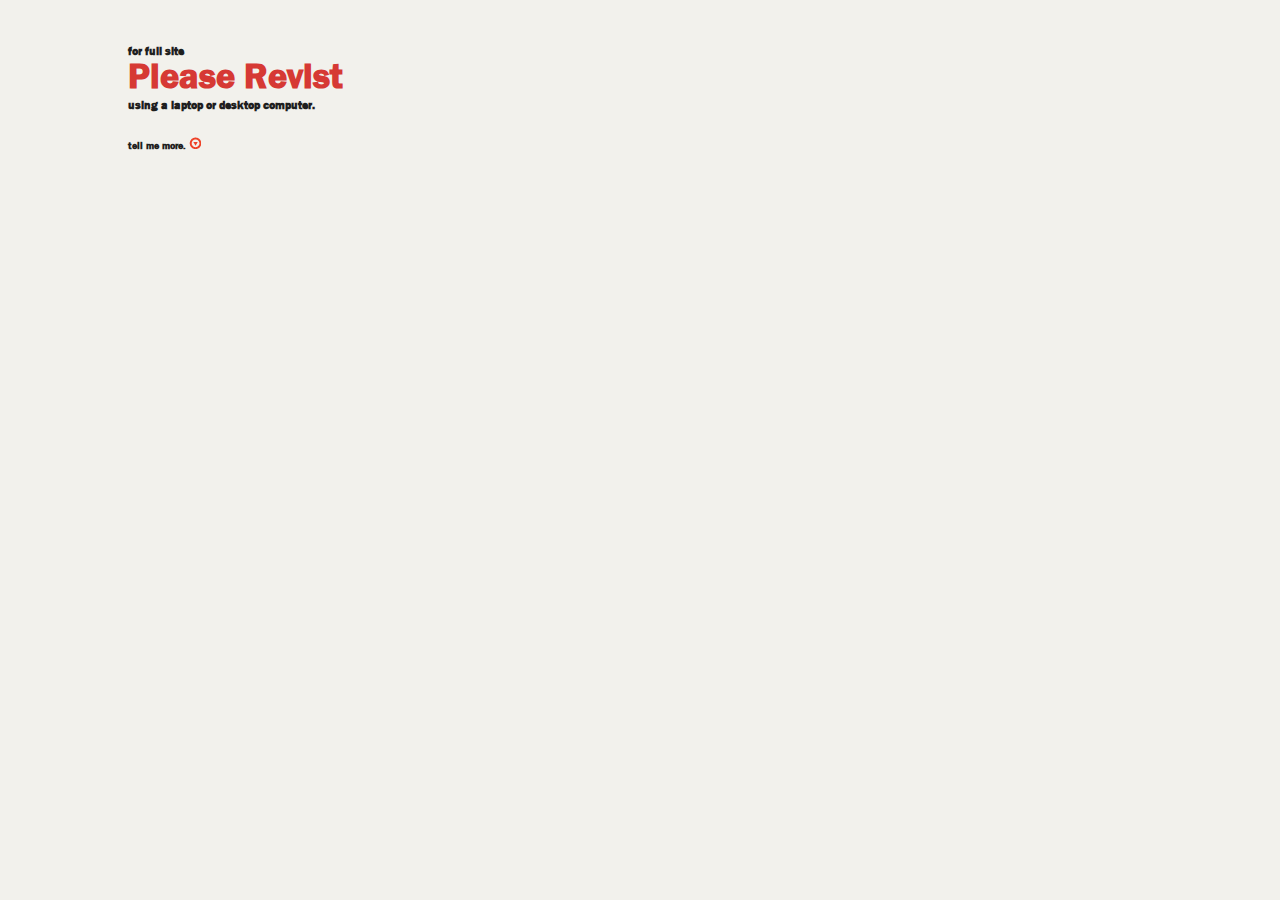
<file: mobile.html>
<!DOCTYPE html>
<html xmlns="http://www.w3.org/1999/xhtml">
<head>
<meta http-equiv="Content-Type" content="text/html; charset=utf-8" />
<title>A Brief History of Authority</title>
<link href="m_style.css" rel="stylesheet" type="text/css" />
<script type="text/javascript" src="https://ajax.googleapis.com/ajax/libs/jquery/1.8.2/jquery.min.js"></script>
<script type="text/javascript" src="scripts/jquery.parallax-1.1.3.js"></script>
<script type="text/javascript" src="scripts/jquery.localscroll-1.2.7-min.js"></script>
<script type="text/javascript" src="scripts/jquery.scrollTo-1.4.2-min.js"></script>
<script src="scripts/jquery.scrollorama.js"></script>
    
    <meta name="viewport" content="width=360, user-scalable=no">
    
    <script type="text/javascript">

  var _gaq = _gaq || [];
  _gaq.push(['_setAccount', 'UA-46523205-1']);
  _gaq.push(['_trackPageview']);

  (function() {
    var ga = document.createElement('script'); ga.type = 'text/javascript'; ga.async = true;
    ga.src = ('https:' == document.location.protocol ? 'https://ssl' : 'http://www') + '.google-analytics.com/ga.js';
    var s = document.getElementsByTagName('script')[0]; s.parentNode.insertBefore(ga, s);
  })();

</script>

<!--
/* @license
 * MyFonts Webfont Build ID 2688259, 2013-11-13T21:19:18-0500
 * 
 * The fonts listed in this notice are subject to the End User License
 * Agreement(s) entered into by the website owner. All other parties are 
 * explicitly restricted from using the Licensed Webfonts(s).
 * 
 * You may obtain a valid license at the URLs below.
 * 
 * Webfont: Franklin Gothic Demi by URW++
 * URL: http://www.myfonts.com/fonts/urw/franklin-gothic/t-demi/
 * Copyright: (URW)++,Copyright 2006 by (URW)++ Design &amp; Development
 * Licensed pageviews: 10,000
 * 
 * 
 * License: http://www.myfonts.com/viewlicense?type=web&buildid=2688259
 * 
 * © 2013 MyFonts Inc
*/

-->
<link rel="stylesheet" type="text/css" href="MyFontsWebfontsKit.css">

    
<link href='http://fonts.googleapis.com/css?family=Libre+Baskerville:400,700,400italic' rel='stylesheet' type='text/css'>

<script type="text/javascript">
$(document).ready(function(){
	
$('.btn-show-more').each(function() {
    var link = $(this),
        target = $(link.attr('href')).hide();

    link.mouseenter(function() {
      target.fadeIn();

    });
});
})
</script>


</head>

<body>
<div id="mobilecontainer">

<h2>for full site</h2>
<h1>Please Revist</h1>
<h2>using a laptop or desktop computer.</h2><br>

<a href="#about-more" class="btn-show-more">tell me more. <img src="imgs/arrow.png"alt="arrow"></a> 
                    
                </div><br>
                <div id="about-more" class="mobile-show-more">
                <h3> This website provides a concise and
unique perspective on the history of authority.</h3><br>
<div id="drop-cap"><img src="imgs/drop-cap.png"alt="drop"></div>

<h4> 
more comprehensive understanding of authority and autonomy on small and large scales influences our 
ability to move forward as individuals and as a community; taking steps away from power-over and moving towards power-to.</h4><br>
                    
                    <script type="text/javascript" src="//platform.twitter.com/widgets.js"></script><a href="https://twitter.com/intent/tweet?text=A%20Brief%20History%20of%20Authority&url=https%3A%2F%2Fautonomi.org%2F&related=episod">
<img src="imgs/t_small_grey.png" onmouseover="this.src='imgs/t_small_red.png'" onmouseout="this.src='imgs/t_small_grey.png'"/></a>
                    
                     <a href="https://www.facebook.com/sharer/sharer.php?u=https%3A%2F%2Fautonomi.org" target="_blank"><img src="imgs/f_small.png" onmouseover="this.src='imgs/f_small_red.png'" onmouseout="this.src='imgs/f_small.png'"/></a>


 
</div> <!--#show-more-->


</body>
</html>
</file>
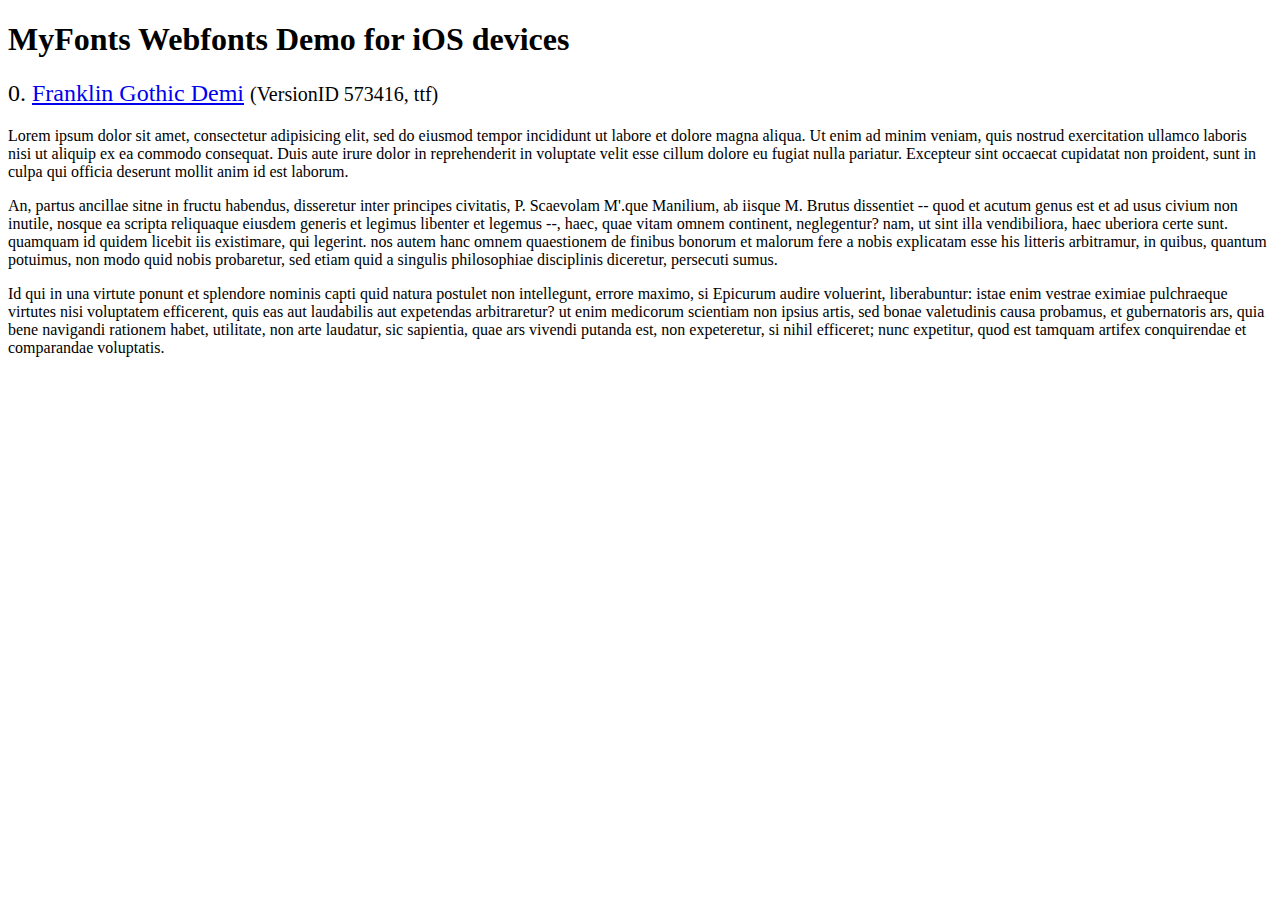
<file: webfonts/svg_test.html>
<!DOCTYPE html>
<html>
<head>
<title>MyFonts Webfonts Demo for iOS devices</title>
<meta http-equiv="content-type" content="text/html; charset=utf-8" />

<style type="text/css" media="all">

	h2 {
		 font-weight:normal;
	}

		
	@font-face {
		font-family:"FranklinGothicURW-Dem";
		src:url("290503_0.svg#FranklinGothicURW-Dem") format("svg");
	}
	
	.webfont_0 {
		font-family: FranklinGothicURW-Dem;
	}
		
</style>

</head>

<body>

<h1>MyFonts Webfonts Demo for iOS devices</h1>


<h2>0. <span class='webfont_0'><a href='http://www.myfonts.com/search/style::87511/'>Franklin Gothic Demi</a></span>
<small>(VersionID 573416, ttf)</small>
</h2>

<p class='webfont_0'>Lorem ipsum dolor sit amet, consectetur adipisicing elit, sed do eiusmod tempor incididunt ut labore et dolore magna aliqua. Ut enim ad minim veniam, quis nostrud exercitation ullamco laboris nisi ut aliquip ex ea commodo consequat. Duis aute irure dolor in reprehenderit in voluptate velit esse cillum dolore eu fugiat nulla pariatur. Excepteur sint occaecat cupidatat non proident, sunt in culpa qui officia deserunt mollit anim id est laborum.</p>

<p class='webfont_0'>An, partus ancillae sitne in fructu habendus, disseretur inter principes civitatis, P. Scaevolam M'.que Manilium, ab iisque M. Brutus dissentiet -- quod et acutum genus est et ad usus civium non inutile, nosque ea scripta reliquaque eiusdem generis et legimus libenter et legemus --, haec, quae vitam omnem continent, neglegentur? nam, ut sint illa vendibiliora, haec uberiora certe sunt. quamquam id quidem licebit iis existimare, qui legerint. nos autem hanc omnem quaestionem de finibus bonorum et malorum fere a nobis explicatam esse his litteris arbitramur, in quibus, quantum potuimus, non modo quid nobis probaretur, sed etiam quid a singulis philosophiae disciplinis diceretur, persecuti sumus.</p>

<p class='webfont_0'>Id qui in una virtute ponunt et splendore nominis capti quid natura postulet non intellegunt, errore maximo, si Epicurum audire voluerint, liberabuntur: istae enim vestrae eximiae pulchraeque virtutes nisi voluptatem efficerent, quis eas aut laudabilis aut expetendas arbitraretur? ut enim medicorum scientiam non ipsius artis, sed bonae valetudinis causa probamus, et gubernatoris ars, quia bene navigandi rationem habet, utilitate, non arte laudatur, sic sapientia, quae ars vivendi putanda est, non expeteretur, si nihil efficeret; nunc expetitur, quod est tamquam artifex conquirendae et comparandae voluptatis.</p>




</body>
</html>
</file>
<file: style.css>
@charset "utf-8";
/* CSS Document */


@font-face {
		font-family: 'Spezia-Semibold';
		src: url('https://www.autonomi.org/webfonts/Spezia-SemiBold.eot');
		src: url('https://www.autonomi.org/webfonts/Spezia-SemiBold.eot?#iefix') format('embedded-opentype'),
				url('https://www.autonomi.org/webfonts/Spezia-SemiBold.woff2') format('woff2'),
				url('https://www.autonomi.org/webfonts/Spezia-SemiBold.woff') format('woff'),
				url('https://www.autonomi.org/webfonts/Spezia-SemiBold.ttf') format('truetype');
		font-weight: 500;
}

@font-face {
		font-family: 'SpeziaSerif-Regular';
		src: url('https://www.autonomi.org/webfonts/SpeziaSerif-RegularC.eot');
		src: url('https://www.autonomi.org/webfonts/SpeziaSerif-RegularC.eot?#iefix') format('embedded-opentype'),
				url('https://www.autonomi.org/webfonts/SpeziaSerif-RegularC.woff2') format('woff2'),
				url('https://www.autonomi.org/webfonts/SpeziaSerif-RegularC.woff') format('woff'),
				url('https://www.autonomi.org/webfonts/SpeziaSerif-RegularC.ttf') format('truetype');
		font-weight: 400;
}

body{
	margin: 0;
	padding: 0;
	background-color:#F2F1EC;
			letter-spacing:-0.04em;

}


#container {

    width: 100%;
  	position:absolute;
}

::selection
{
background: rgba(238, 65, 42, 0.8);
}
::-moz-selection
{
background: rgba(238, 65, 42, 0.8);
}

p{

}

p, ul{

}

img{
	border: 0;
}


.float-left{
	float: left;
	margin: 0 0 0 20px;
}

.float-right{
	float: right;
	margin: 0 20px 0 0;
}

.center{
	font-size: 2.5em;
	padding: 80px 0 0 0;
	text-align: center;
}

#nav{
	list-style: none;
	position: fixed;
	right: 20px;
}

#nav li{
	margin: 0 0 15px 0;
}

#header, #intro, #second{
	width: 100%;
}

.story{

    margin-left:auto;
    margin-right:auto;
    display:block;
    width: 500px;
	min-width: 980px;
    height:100%;

}

#topbar{
	border-bottom:solid 1px #D63934;
	background-color:#F2F1EC;
    position:fixed;
    left:4%;
    width:70px;
    height:20px;
padding:2px;
    overflow:hidden;
    z-index:1000;


    -webkit-box-shadow: 1px 1px 1px 1px rgba(33, 33, 33, .02);
box-shadow: 2px 2px 2px 2px rgba(33, 33, 33, .02);

}

.imglogo{
	margin-left:200px;

}

/*Mobile Page*/



/*Splash Page*/

#splash{
	background:url(imgs/intro_bg.png) 50% 0 no-repeat fixed;
    background-repeat:repeat-y;
    background-color:#D63934;
    background-size:100%;
	color: white;
	height: 1200px;
	margin: 0 auto;
	padding: 0;
    overflow:hidden;
}


#splash .brief{

    width:100px;
    background-color:#1F1F1F;
    display:block;
    padding:0;
    position: relative;
    left:320px;
    font-family: 'Spezia-Semibold', sans-serif;
    color:#F2F1EC;
    font-size:16pt;
    font-weight:700;
    z-index:300;
    text-align:center;
}


#splash .scroll{
    display:none;
    width:130px;
    padding:0;
    position: absolute;
    left:57%;
    top:210px;
    font-family: 'Spezia-Semibold', sans-serif;
    color:#1F1F1F;
    font-size:10pt;
    font-weight:700;
    z-index:300;
}

#splash .history{
    display:block;
    width:600px;
    position:relative;
    left:250px;
    font-family: 'SpeziaSerif-Regular', serif;
    color:#F2F1EC;
    font-size:72pt;
    font-weight:700;
    z-index:160;
		letter-spacing: -0.1em;

}

#splash .authority{
   display:block;
    width:800px;
   position:relative;
    left:250px;
    padding:0;
    font-family: 'SpeziaSerif-Regular', serif;
    color:#F2F1EC;
    font-size:72pt;
    font-weight:700;
    z-index:100;
}

/*Event Styles*/

.event_right_first{
    width:295px;
    height:2400px;
    padding:5px;
    position:absolute;
    top:1200px;
    left:55%;
}

.event_right_second{
    width:295px;
    height:2400px;
    padding:5px;
    position:absolute;
    top:3600px;
    left:55%;
}

.event_right_third{
    width:295px;
    height:2400px;
    padding:5px;
    position:absolute;
    top:6100px;
    left:55%;
}

.event_right_forth{
    width:295px;
    height:2400px;
    padding:5px;
    position:absolute;
    top:8500px;
    left:55%;
}

.event_right_fifth{
    width:295px;
    height:2400px;
    padding:5px;
    position:absolute;
    top:11000px;
    left:55%;
}

.event_right_sixth{
    width:295px;
    height:2400px;
    padding:5px;
    position:absolute;
    top:13500px;
    left:55%;
}

.event_left_first{
    width:295px;
    height:2400px;
    padding:5px;
    position:absolute;
    top:1200px;
    right:55%;
}

.event_left_second{
    width:295px;
    height:2400px;
    padding:5px;
    position:absolute;
    top:3600px;
    right:55%;
}

.event_left_third{
    width:295px;
    height:2400px;
    padding:5px;
    position:absolute;
    top:6100px;
    right:55%;
}

.event_left_forth{
    width:295px;
    height:2400px;
    padding:5px;
    position:absolute;
    top:8500px;
    right:55%;
}

.event_left_fifth{
    width:295px;
    height:2400px;
    padding:5px;
    position:absolute;
    top:11000px;
    right:55%;
}

.event_left_sixth{
    width:295px;
    height:2400px;
    padding:5px;
    position:absolute;
    top:13450px;
    right:55%;
}


#tellme{
    font-family: 'Spezia-Semibold', sans-serif;
	font-weight:700;
    font-size:12px;
    color:#666666;
    width:100px;
    z-index:800;
}

#first .show-more{
    border-bottom:solid 1.2px;
    border-color:#1F1F1F;
    background-color:#D63934;
    background-image:url(imgs/texture_white.png);
    width:295px;
    color:#F2F1EC;
    padding-top:1px;
    padding-left:10px;
    padding-right:5px;
    -webkit-box-shadow: 1px 1px 1px 1px rgba(33, 33, 33, .05);
box-shadow: 2px 2px 2px 2px rgba(33, 33, 33, .05);
text-align: left;

}



/*First Timeline*/

#first{
	background: url(imgs/second_bg.png) 50% 0 no-repeat fixed;
	background-size:100%;
    background-color:#F2F1EC;
	height: 2400px;
	margin: 0 auto;
	overflow: hidden;
	padding: 0;
}

.timeline1{
    height:100%;
    width:20px;
    position:relative;
    left:50%;
    top:-4px;

}

#first h1 {
	font-family: 'Spezia-Semibold', sans-serif;
	font-weight:700;
    font-size:36px;
    color:#D63934;
    line-height:1em;
    background-color: rgba(242, 242, 242, 0.6)
}

#first h2{
	font-family: 'SpeziaSerif-Regular', serif;
    font-size:16px;
    line-height:1.6em;
	background-color: rgba(242, 242, 242, 0.6)
}

#first h3{
    font-family: 'SpeziaSerif-Regular', serif;
    font-size:14px;
    color:#1f1f1f;
    font-weight:700;


    }

#first h4{
	font-family: 'SpeziaSerif-Regular', sans-serif;
    font-size:14px;
    color:#F2F1EC;
    font-weight:400;
    line-height:1.4em;
}

#first a:link{
    color:#1F1F1F;
    text-decoration:none;
    background-color: rgba(242, 242, 242, 0.6)


}

#first a:hover{
    color:#D63934;
    text-decoration:none;
    background-color: rgba(242, 242, 242, 0.6)

}

#first a:visited{
    color:#1F1F1F;
    text-decoration:none;
    background-color: rgba(242, 242, 242, 0.6)

}
/*Events First Timeline*/

#paternal{
    position:relative;
    width:295px;
    height:280px;
    margin-bottom:120px;
    margin-top:442px;
    z-index:500;

}

.paternalimg{
    position:absolute;
    left:100px;
    width:100px;
    height:100px;
    margin-left:auto;
    margin-right:auto;
    z-index:100;
}

#sumerian{
position:relative;
    width:295px;
    height:280px;
    margin-bottom:150px;
    z-index:500;
}

#egypt{
position:relative;
    width:295px;
    height:265px;
    margin-bottom:80px;
    z-index:500;

}

.egyptimg{
position:absolute;
left:100px;
    width:295px;
    height:280px;
    z-index:100;
}

.urnammuimg{
position:absolute;
left:-250px;
    width:295px;
    height:280px;
    z-index:100;
}

#urnammu{
position:relative;
    width:295px;
    height:280px;
    margin-bottom:100px;
    z-index:400;
}

#ten{
position:relative;
    width:295px;
    height:280px;
    margin-bottom:300px;
    z-index:500;
}

#neolithic{
    position:relative;
    width:295px;
    height:280px;
    margin-bottom:60px;
    margin-top:500px;
    text-align:right;
    z-index:200;
}

.neolithic{
	position:absolute;
	left:-60px;

}

#wheel{
    position:relative;
    width:295px;
    height:100px;
    margin-bottom:55px;
    text-align:right;
    z-index:200;
}

.wheel{
	position:absolute;
	left:0px;
	top:800px;
    margin-bottom:70px;
    z-index:50;

}


#eyeforaneye{
	position:absolute;
	top:500px;
	left:100px;
	font-family: 'Spezia-Semibold', sans-serif;
	font-weight:700;
    font-size:24px;
    color:#F2F1EC;
    line-height:1em;

}

.moses{
	position:absolute;
	left:-60px;
}

.foran{
background-color:#D63934;
	position:absolute;
	left:45px;
	color:;
	width:80px;
	height:30px;
	padding-top:3px;

	text-align:center;
}

#writing{
    position:relative;
    width:295px;
    height:280px;
    text-align:right;
    z-index:100;
}

/*Second Timeline*/

#second{
	background-color:#1F1F1F;
    background-image:url(imgs/content/bg_2.png);
    background-repeat:no-repeat;
	height: 2300px;
	padding: 100px 0 0 0;
}

#second h1 {
	font-family: 'Spezia-Semibold', sans-serif;
	font-weight:700;
    font-size:36px;
    color:#D63934;
    line-height:1em;
    background-color: rgba(35, 35, 35, 0.5)
}

#second h2{
	font-family: 'SpeziaSerif-Regular', serif;
    font-size:16px;
    line-height:1.4em;
    color:#F2F1EC;
	background-color: rgba(35, 35, 35, 0.5)
}

#second h3{
    font-family: 'SpeziaSerif-Regular', serif;
    font-size:14px;
    font-weight:400;
    color:#F2F1EC;
    background-color: rgba(35, 35, 35, 0.2)


}


#second h4{
	font-family: 'SpeziaSerif-Regular', sans-serif;
	font-weight:400;
	color:#1F1F1F;
    font-size:14px;
    line-height:1.4em;

}

#second h5{
    font-family: 'Spezia-Semibold', sans-serif;
     color:#D63934;
    font-size:12px;
    font-weight:700;

    background-color: rgba(35, 35, 35, 0.2)
}


#second h6{
    font-family: 'SpeziaSerif-Regular', serif;
    font-size:20px;
    font-weight:700;
    color:#F2F2F2;
    background-color: rgba(35, 35, 35, 0.2)


}


#second a:link{
    color:#F2F1EC;
    text-decoration:none;
    background-color: rgba(35, 35, 35, 0.2)

}

#second a:hover{
    color:#D63934;
    text-decoration:none;
    background-color: rgba(35, 35, 35, 0.2)

}

#second a:visited{
    color:#F2F1EC;
    text-decoration:none;
    background-color: rgba(35, 35, 35, 0.2)

}

.timeline2{
    width:20px;
    position:relative;
    left:49.9%;
    top:-4.3%;
     z-index:800;
}


#second .show-more{
    border-bottom:solid 1.2px ;
    border-color:#D63934;
    background-color:#F2F2EC;
    background-image:url(imgs/texture_grey.png);
    width:295px;
    padding-top:1px;
    padding-left:10px;
    padding-right:5px;
    -webkit-box-shadow: 1px 1px 1px 1px rgba(33, 33, 33, .05);
box-shadow: 2px 2px 2px 2px rgba(33, 33, 33, .05);
text-align: left;

}

/*Events Second Timeline*/

#aristotle{
    position:relative;
    width:295px;
    height:280px;
    text-align:right;
}



#romanking{
position:relative;
    width:295px;
    height:280px;
    margin-bottom:-500px;
    margin-top:88px;
    z-index:600;
}

#greece{
position:relative;
    width:295px;
    height:280px;
    margin-bottom:225px;
		margin-top:150px;
    z-index:500;

}


#romanrepub{
position:relative;
    width:295px;
    height:280px;
    margin-bottom:280px;
    z-index:500;

}

#romanemp{
position:relative;
    width:295px;
    height:280px;

    z-index:500;

}

#empire{
	position:absolute;
	 z-index:300;

}


/*Third Timeline*/

#third{
	background: url(imgs/content/bg_3.png) 50% 0 no-repeat fixed;
	background-color:#D63934;
	background-size:100%;
	background-repeat:none;
	height: 2400px;
	padding: 100px 0 0 0;
}


#third h1 {
	font-family: 'Spezia-Semibold', sans-serif;
	font-weight:700;
    font-size:36px;
    color:#1F1F1F;
    line-height:1em;
    background-color: rgba(214, 57, 52, 0.7)
}

#third h2{
	font-family: 'SpeziaSerif-Regular', serif;
    font-size:16px;
    line-height:1.4em;
    color:#F2F1EC;
	background-color: rgba(214, 57, 52, 0.7)
}

#third h3{
    font-family: 'SpeziaSerif-Regular', serif;
    font-size:14px;
    font-weight:400;
    color:#F2F1EC;
    background-color: rgba(214, 57, 52, 0.7)


}


#third h4{
	font-family: 'SpeziaSerif-Regular', sans-serif;
	font-weight:700;
	color:#F2F1EC;
    font-size:14px;
    line-height:1.4em;

}


#third a:link{
    color:#1F1F1F;
    text-decoration:none;
    background-color: rgba(214, 57, 52, 0.7)

}

#third a:hover{
    color:#F2F1EC;
    text-decoration:none;
    background-color: rgba(214, 57, 52, 0.7)
}

#third a:visited{
    color:#1F1F1F;
    text-decoration:none;
    background-color: rgba(214, 57, 52, 0.7)

}


.timeline3{
    width:20px;
    position:relative;
    left:50%;
    top:-4.2%;
     z-index:800;
}

#third .show-more{
    border-bottom:solid 1px #F2F1EC;
    background-color:#1F1F1F;
    background-image:url(imgs/red_texture_bar.png);
    width:295px;
    color:#F2F1EC;
    padding:5px;
    padding-left:10px;
    display:;

    -webkit-box-shadow: 1px 1px 1px 1px rgba(33, 33, 33, .05);
box-shadow: 2px 2px 2px 2px rgba(33, 33, 33, .05);
text-align:left;

}

/*Events Third Timeline*/

#byzantine{
position:relative;
    width:295px;
    height:280px;
    margin-top:70px;
    margin-bottom:120px;
    z-index:600;
}

#church{
position:relative;
    width:295px;
    height:280px;
    margin-bottom:250px;
    z-index:600;
}

#magna{
position:relative;
    width:295px;
    height:280px;
    margin-bottom:250px;
    z-index:600;
}

#inqui{
position:relative;
    width:295px;
    height:280px;
    margin-bottom:200px;
    z-index:600;
}

#west{
position:relative;
    width:295px;
    height:280px;
    margin-bottom:50px;
    z-index:600;
}

#fuedalism{
    position:relative;
    width:295px;
    height:280px;
    margin-top:540px;
    margin-bottom:280px;
    text-align:right;
    z-index:600;
}

#blackdeath{
    position:relative;
    width:295px;
    height:180px;
    margin-bottom:0px;
    text-align:right;
    z-index:600;
}

#renaissance{
    position:relative;
    width:295px;
    height:180px;
    text-align:right;
    z-index:600;
}

#print{
    position:relative;
    width:300px;
    height:280px;
    margin-bottom:50px;
    text-align:right;
    z-index:600;
}

#fuedal{
	position:relative;
	left:-150px;

}

#fuedal_2{
	position:absolute;
	left:-150px;

}

#renaissance_img{
	position:relative;
	left:-250px;
}

/*Forth Timeline*/

#forth{
	background: url(imgs/second_bg.png) 50% 0 no-repeat fixed;
	background-size:100%;
    background-color:#F2F1EC;
	height: 2400px;
	padding: 100px 0 0 0;
}

#forth h1 {
	font-family: 'Spezia-Semibold', sans-serif;
	font-weight:700;
    font-size:36px;
    color:#D63934;
    line-height:1em;
    background-color: rgba(242, 242, 242, 0.6)
}

#forth h2{
	font-family: 'SpeziaSerif-Regular', serif;
    font-size:16px;
    line-height:1.2em;
	background-color: rgba(242, 242, 242, 0.6)
}

#forth h3{
    font-family: 'SpeziaSerif-Regular', serif;
    font-size:14px;
    color:#1f1f1f;
    font-weight:700;


    }

#forth h4{
	font-family: 'SpeziaSerif-Regular', sans-serif;
    font-size:14px;
    color:#F2F1EC;
    font-weight:400;
    line-height:1.4em;
}

#forth h5{
    font-family: 'Spezia-Semibold', sans-serif;
     color:#D63934;
    font-size:12px;
    font-weight:700;

    background-color: rgba(242, 242, 242, 0.6)
}


#forth h6{
    font-family: 'SpeziaSerif-Regular', serif;
    font-size:20px;
    font-weight:700;
    color:#1F1F1F;
    background-color: rgba(242, 242, 242, 0.6)


}

#forth a:link{
    color:#1F1F1F;
    text-decoration:none;
    background-color: rgba(242, 242, 242, 0.6)

}

#forth a:hover{
    color:#D63934;
    text-decoration:none;
    background-color: rgba(242, 242, 242, 0.6)

}

#forth a:visited{
    color:#1F1F1F;
    text-decoration:none;
    background-color: rgba(242, 242, 242, 0.6)

}

#forth .show-more{
    border-bottom:solid 1.2px;
    border-color:#1F1F1F;
    background-color:#D63934;
    background-image:url(imgs/texture_white.png);
    width:295px;
    color:#F2F1EC;
    padding-top:1px;
    padding-left:10px;
    padding-right:5px;
    -webkit-box-shadow: 1px 1px 1px 1px rgba(33, 33, 33, .05);
box-shadow: 2px 2px 2px 2px rgba(33, 33, 33, .05);
text-align: left;

}

.timeline4{
    width:20px;
    position:relative;
    left:49.9%;
    top:-4.2%;
     z-index:800;
}

/*Events Forth Timeline*/

#rousseau{
    position:relative;
    width:320px;
    height:280px;
    margin-top:100px;
    margin-bottom:50px;
    text-align:left;
    z-index:600;
}

#frenchrev{
position:relative;
    width:295px;
    height:280px;
    margin-top:-308px;
    margin-bottom:50px;
    z-index:600;
}

#napoleon{
position:relative;
    width:295px;
    height:280px;
    margin-top:-237px;
    z-index:600;
}

#americancivil{
position:relative;
    width:295px;
    height:200px;
    margin-top:320px;
    z-index:600;
}


#woundedknee{
position:relative;
    width:295px;
    height:200px;
    margin-top:200px;
    z-index:600;
}

#industrial{
    position:relative;
    width:300px;
    height:280px;
    margin-top:-340px;
    margin-bottom:50px;
    text-align:right;
    z-index:600;
}

#haitian{
    position:relative;
    width:300px;
    height:280px;
    margin-top:51px;
    margin-bottom:50px;
    text-align:right;
    z-index:600;
}

#thoreau{
    position:relative;
    width:320px;
    height:280px;
    margin-top:-200px;
    margin-bottom:50px;
    text-align:right;
    z-index:600;
}

#fifth{
    background-image:url(imgs/content/bg_2.png);
    background-repeat:no-repeat;
    background-color:#1F1F1F;
	height: 2400px;
	padding: 100px 0 0 0;
}

#fifth h1 {
	font-family: 'Spezia-Semibold', sans-serif;
	font-weight:700;
    font-size:36px;
    color:#D63934;
    line-height:1em;
    background-color: rgba(35, 35, 35, 0.6)
}

#fifth h2{
	font-family: 'SpeziaSerif-Regular', serif;
    font-size:16px;
    line-height:1.4em;
    color:#F2F1EC;
	background-color: rgba(35, 35, 35, 0.6)
}

#fifth h3{
    font-family: 'SpeziaSerif-Regular', serif;
    font-size:14px;
    font-weight:400;
    color:#F2F1EC;
    background-color: rgba(35, 35, 35, 0.2)


}


#fifth h4{
	font-family: 'SpeziaSerif-Regular', sans-serif;
	font-weight:400;
	color:#1F1F1F;
    font-size:14px;
    line-height:1.4em;

}

#fifth h5{
    font-family: 'Spezia-Semibold', sans-serif;
     color:#D63934;
    font-size:12px;
    font-weight:700;

    background-color: rgba(35, 35, 35, 0.2)
}


#fifth h6{
    font-family: 'SpeziaSerif-Regular', serif;
    font-size:20px;
    font-weight:700;
    color:#F2F2F2;
    background-color: rgba(35, 35, 35, 0.2)


}


#fifth a:link{
    color:#F2F1EC;
    text-decoration:none;
     background-color: rgba(35, 35, 35, 0.6)

}

#fifth a:hover{
    color:#D63934;
    text-decoration:none;
     background-color: rgba(35, 35, 35, 0.6)
}

#fifth a:visited{
    color:#F2F1EC;
    text-decoration:none;
     background-color: rgba(35, 35, 35, 0.6)
}


#fifth .show-more{
    border-bottom:solid 1.2px ;
    border-color:#D63934;
    background-color:#F2F2EC;
    background-image:url(imgs/texture_grey.png);
    width:295px;
    padding-top:1px;
    padding-left:10px;
    padding-right:5px;
    -webkit-box-shadow: 1px 1px 1px 1px rgba(33, 33, 33, .05);
box-shadow: 2px 2px 2px 2px rgba(33, 33, 33, .05);
text-align: left;

}

.timeline5{
    width:20px;
    position:relative;
    left:49.9%;
    top:-4%;
     z-index:800;
}

#worldwarone{
position:relative;
    width:295px;
    height:280px;
    margin-top:-1055px;
    text-align:right;
    z-index:600;
}

#mussolini{
position:relative;
    width:295px;
    height:280px;
    margin-top:-60px;
    text-align:left;
    z-index:600;
}

#nazi{
position:relative;
    width:295px;
    height:280px;
    margin-top:120px;
    text-align:left;
    z-index:600;
}


#greatdepression{
position:relative;
    width:295px;
    height:280px;
    margin-top:85px;
    text-align:right;
    z-index:600;
}

#spain{
position:relative;
    width:295px;
    height:280px;
    margin-top:-300px;
    text-align:left;
    z-index:600;
}

#worldwartwo{
position:relative;
    width:295px;
    height:280px;
    margin-top:-165px;
    text-align:right;
    z-index:600;
}

#civilrights{
position:relative;
    width:295px;
    height:200px;
    margin-top:-520px;
    text-align:right;
    z-index:600;
}

#euro{
position:relative;
    width:295px;
    height:280px;
    margin-top:435px;
    text-align:left;
    z-index:600;
}

#mlk{
position:relative;
right:100px;
    width:380px;
    height:150px;
    margin-top:80px;
    text-align:right;
    z-index:600;
}

#moonlanding{
position:relative;
    width:295px;
    height:280px;
    margin-top:-600px;
    text-align:right;
    z-index:600;
}

#globo{
position:relative;
    width:295px;
    height:280px;
    margin-top:-1200px;
    text-align:left;
    z-index:600;
}

#berlinwall{
position:relative;
    width:295px;
    height:280px;
    margin-top:35px;
    text-align:right;
    z-index:600;
}

#sixth{
	background-color:#D63934;
	height: 1500px;
	padding: 100px 0 0 0;
	z-index:600;
}

#sixth{
background: url(imgs/content/bg_3.png) 50% 0 no-repeat fixed;
background-size:100%;
	background-color:#D63934;
	height: 1500px;
	padding: 100px 0 0 0;
}



#sixth h1 {
	font-family: 'Spezia-Semibold', sans-serif;
	font-weight:700;
    font-size:36px;
    color:#1F1F1F;
    line-height:1em;
    background-color: rgba(214, 57, 52, 0.7)
}

#sixth h2{
	font-family: 'SpeziaSerif-Regular', serif;
    font-size:16px;
    line-height:1.4em;
    color:#F2F1EC;
	background-color: rgba(214, 57, 52, 0.7)
}

#sixth h3{
    font-family: 'SpeziaSerif-Regular', serif;
    font-size:14px;
    font-weight:400;
    color:#F2F1EC;
    background-color: rgba(214, 57, 52, 0.7)
}


#sixth h4{
	font-family: 'SpeziaSerif-Regular', sans-serif;
	font-weight:700;
	color:#F2F1EC;
    font-size:14px;
    line-height:1.4em;

}

#sixth h5{
    font-family: 'Spezia-Semibold', sans-serif;
     color:#1F1F1F;
    font-size:12px;
    font-weight:700;

    background-color: rgba(214, 57, 52, 0.7)
}


#sixth h6{
    font-family: 'SpeziaSerif-Regular', serif;
    font-size:28px;
    font-weight:700;
    color:#F2F2F2;
    background-color: rgba(214, 57, 52, 0.7)


}


#sixth a:link{
    color:#1F1F1F;
    text-decoration:none;
    background-color: rgba(214, 57, 52, 0.7)

}

#sixth a:hover{
    color:#F2F1EC;
    text-decoration:none;
    background-color: rgba(214, 57, 52, 0.7)
}

#sixth a:visited{
    color:#1F1F1F;
    text-decoration:none;
    background-color: rgba(214, 57, 52, 0.7)

}

#sixth .show-more{
    border-bottom:solid 1px #F2F1EC;
    background-color:#1F1F1F;
    background-image:url(imgs/red_texture_bar.png);
    width:295px;
    color:#F2F1EC;
    padding:5px;
    padding-left:10px;
    display:;

    -webkit-box-shadow: 1px 1px 1px 1px rgba(33, 33, 33, .05);
box-shadow: 2px 2px 2px 2px rgba(33, 33, 33, .05);
text-align:left;

}

.timeline6{
    width:20px;
    position:relative;
    left:38.2%;
    top:-6.8%;

}


#prison{
position:relative;
    width:295px;
    height:280px;
    margin-top:-1020px;
    margin-bottom:420px;
    z-index:600;
}



#data{
position:relative;
    width:295px;
    height:280px;
    margin-top:-520px;
    z-index:600;
}

#internet{
    position:relative;
    width:295px;
    height:180px;
    margin-top:-40px;
    text-align:right;
    z-index:600;
}

#proudhon{
    position:relative;
    width:295px;
    height:280px;
    margin-top:0px;
    text-align:right;
}


#about{
border-top:solid 1px #D63934;
    border-color:#1F1F1F;
    border-width:1px;
	background-color:#F2F1EC;
	height: 600px;
	padding: 100px 0 0 0;
	z-index:500;
}

#about h1 {
	font-family: 'Spezia-Semibold', sans-serif;
	font-weight:700;
    font-size:34px;
    color:#D63934;
    line-height:1em;
    margin-bottom:100px;
}

#about h2{
	font-family: 'SpeziaSerif-Regular', serif;
    font-size:16px;
    line-height:1.6em;
}

#about h4{
	font-family: 'SpeziaSerif-Regular', serif;
    font-size:12px;
    line-height:1.6em;

}

#about_box a:link{
    color:#D63934;
    text-decoration:none;


}

#about_box a:hover{
     color:#1F1F1F;
    text-decoration:none;


}

#about_box a:visited{
     color:#D63934;
    text-decoration:none;


}


#about_box{
	position:relative;
	top:80px;
	width:360px;
	margin-left:auto;
	margin-right:auto;
	height:450px;
	z-index:600;


}

#dropcap {
	position:relative;
	top:-5px;
	left:-5px;
	width:70px;
	font-family: 'Spezia-Semibold', sans-serif;
	font-weight:700;
    font-size:94px;
    color:#c7cccc;
    line-height:0.7em;
    float:left;
}

#footer{
	background: url(imgs/footerbg.png);

	background-size:100%;
	background-color:#1F1F1F;
	height: 6px;
	padding: 100px 0 0 0;
	font-family: 'SpeziaSerif-Regular', serif;
	text-align:center;
	font-size:10px;
	color:#F2F1EC;
}

#footer_logo{
	width:200px;
	height:50px;
	margin-left:auto;
	margin-right:auto;
	margin-top:-80px;


}
</file>
<file: MyFontsWebfontsKit.css>
/* @license
 * MyFonts Webfont Build ID 2688259, 2013-11-13T21:19:18-0500
 * 
 * The fonts listed in this notice are subject to the End User License
 * Agreement(s) entered into by the website owner. All other parties are 
 * explicitly restricted from using the Licensed Webfonts(s).
 * 
 * You may obtain a valid license at the URLs below.
 * 
 * Webfont: Franklin Gothic Demi by URW++
 * URL: http://www.myfonts.com/fonts/urw/franklin-gothic/t-demi/
 * Copyright: (URW)++,Copyright 2006 by (URW)++ Design &amp; Development
 * Licensed pageviews: 10,000
 * 
 * 
 * License: http://www.myfonts.com/viewlicense?type=web&buildid=2688259
 * 
 * © 2013 MyFonts Inc
*/


/* @import must be at top of file, otherwise CSS will not work */
@import url("//hello.myfonts.net/count/290503");

  
@font-face {font-family: 'FranklinGothicURW-Dem';src: url('webfonts/290503_0_0.eot');src: url('webfonts/290503_0_0.eot?#iefix') format('embedded-opentype'),url('webfonts/290503_0_0.woff') format('woff'),url('webfonts/290503_0_0.ttf') format('truetype'),url('webfonts/290503_0_0.svg#wf') format('svg');}
</file>
<file: m_style.css>
@charset "utf-8";
/* CSS Document */

@import url(http://fonts.googleapis.com/css?family=Libre+Baskerville:400,700,400italic);
@import url(http://fonts.googleapis.com/css?family=Montserrat:400,700);


body{
	margin: 0;
	padding: 0;
	background-color:#F2F1EC;	
	
}
#mobilecontainer{
	width:80%;
	margin-left:auto;
	margin-right:auto;
	padding-top:40px;
}

#mobilecontainer h1 {
	font-family: 'FranklinGothicURW-Dem', sans-serif;
	font-weight:700;
    font-size:36px;
    color:#D63934;
    line-height:0.1em;

}

#mobilecontainer h2 {
	font-family: 'FranklinGothicURW-Dem', sans-serif;
	font-weight:700;
    font-size:12px;
    color:#1F1F1F;
    line-height:0.2em;
}

h3 {
	font-family: 'FranklinGothicURW-Dem', sans-serif;
	font-weight:700;
    font-size:18px;
    color:#F2F1EC;
    line-height:1em;
}

h4{
	font-family: 'Libre Baskerville', serif;
    font-size:12px;
    line-height:1.2em;
    color:#1F1F1F

}
h5 {
	font-family: 'FranklinGothicURW-Dem', sans-serif;
	font-weight:700;
    font-size:10px;
    color:#F2F2F2;
    line-height:1em;
}



#mobilecontainer a:link {
	font-family: 'FranklinGothicURW-Dem', sans-serif;
	font-weight:700;
    font-size:10px;
    color:#1F1F1F;
    line-height:0.2em;
    text-decoration:none;

}

#mobilecontainer a:hover {
	font-family: 'FranklinGothicURW-Dem', sans-serif;
	font-weight:700;
    font-size:10px;
    color:#D63934;
    line-height:0.2em;
        text-decoration:none;

}

#mobilecontainer a:visited {
	font-family: 'FranklinGothicURW-Dem', sans-serif;
	font-weight:700;
    font-size:10px;
    color:#1F1F1F;
    line-height:0.2em;
        text-decoration:none;

}

#drop-cap{
float:left;

}

#logo_small{
position:relative;
left:215px;
top:15px;

}

.mobile-show-more{

    border-bottom:solid 1px #F1F1F1;
    padding-top:5px;
    padding-left:10px;
    padding-right:10px;
    margin-left:auto;
    margin-right:auto;
    background-color:#D63934;
    background-image:url(imgs/texture_white.png);
    width:80%;
   	

    -webkit-box-shadow: 1px 1px 1px 1px rgba(33, 33, 33, .05);
box-shadow: 2px 2px 2px 2px rgba(33, 33, 33, .05);

    
}
</file>
